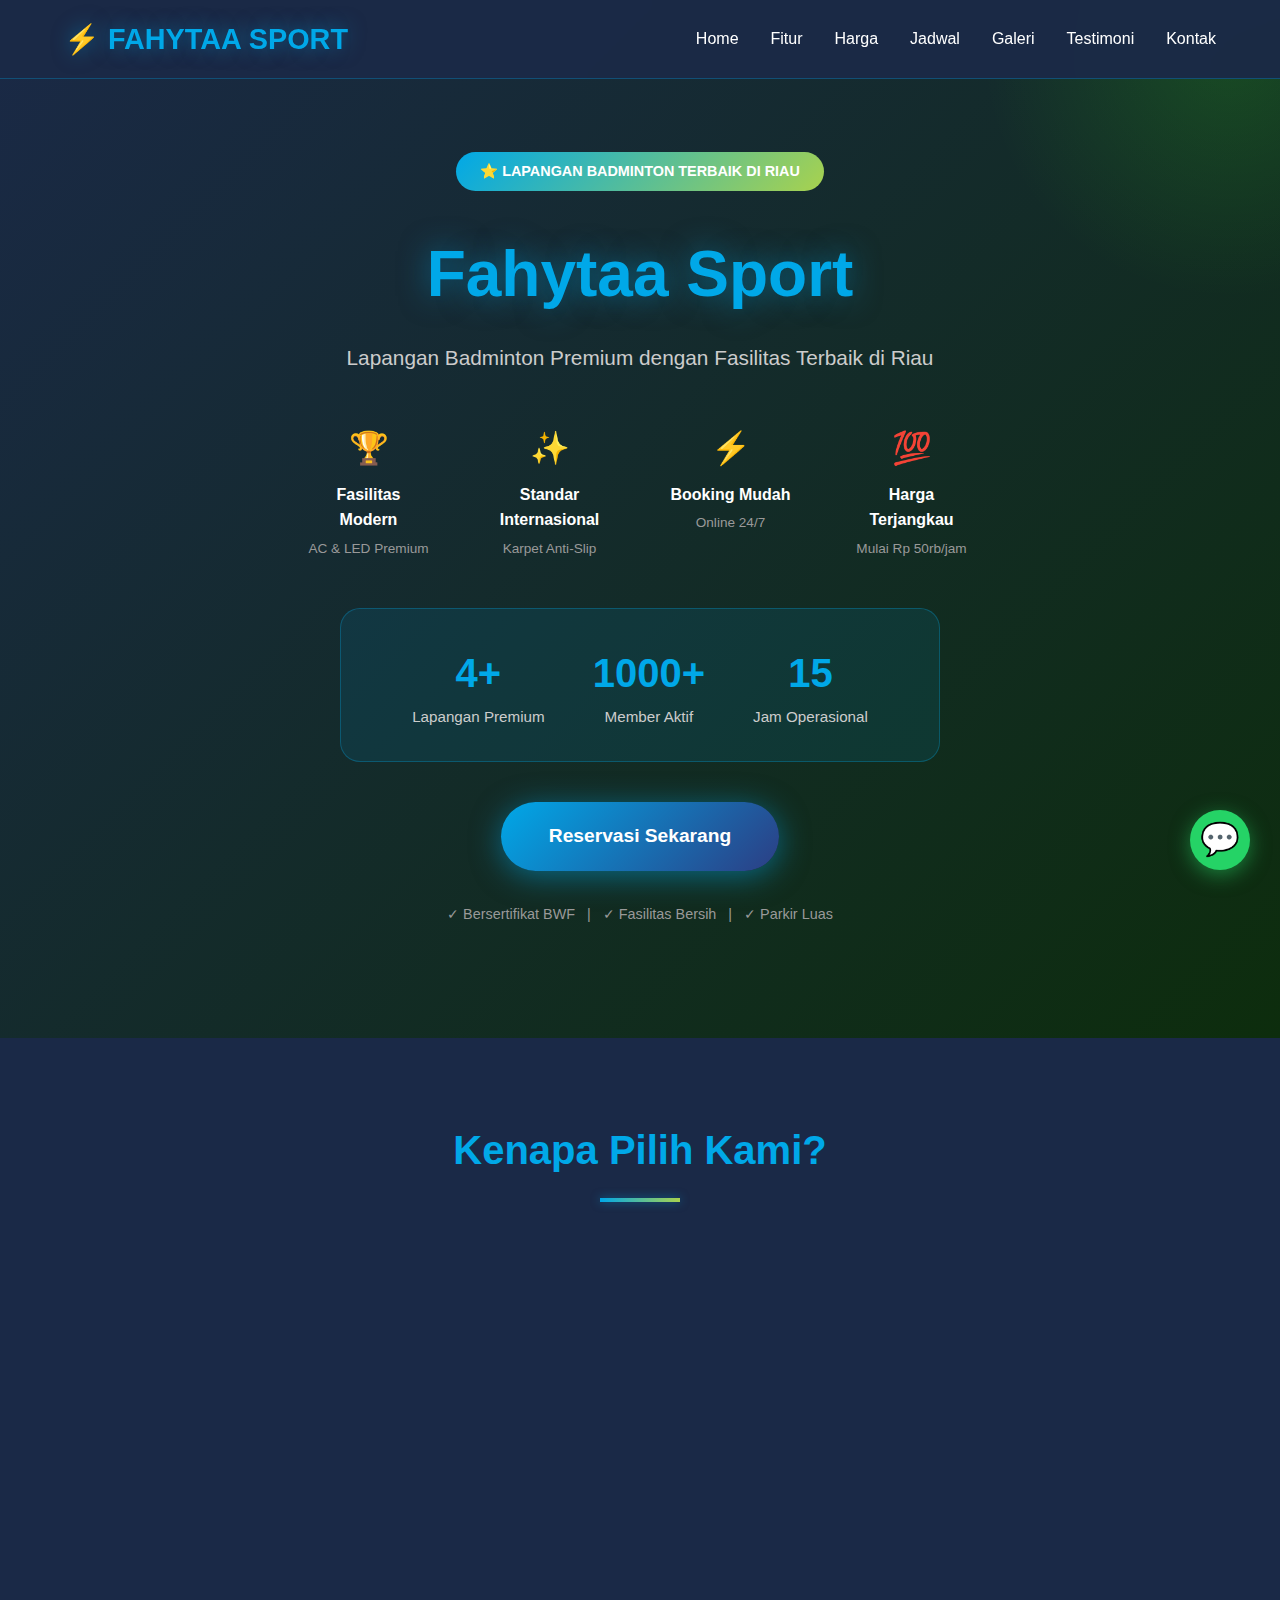
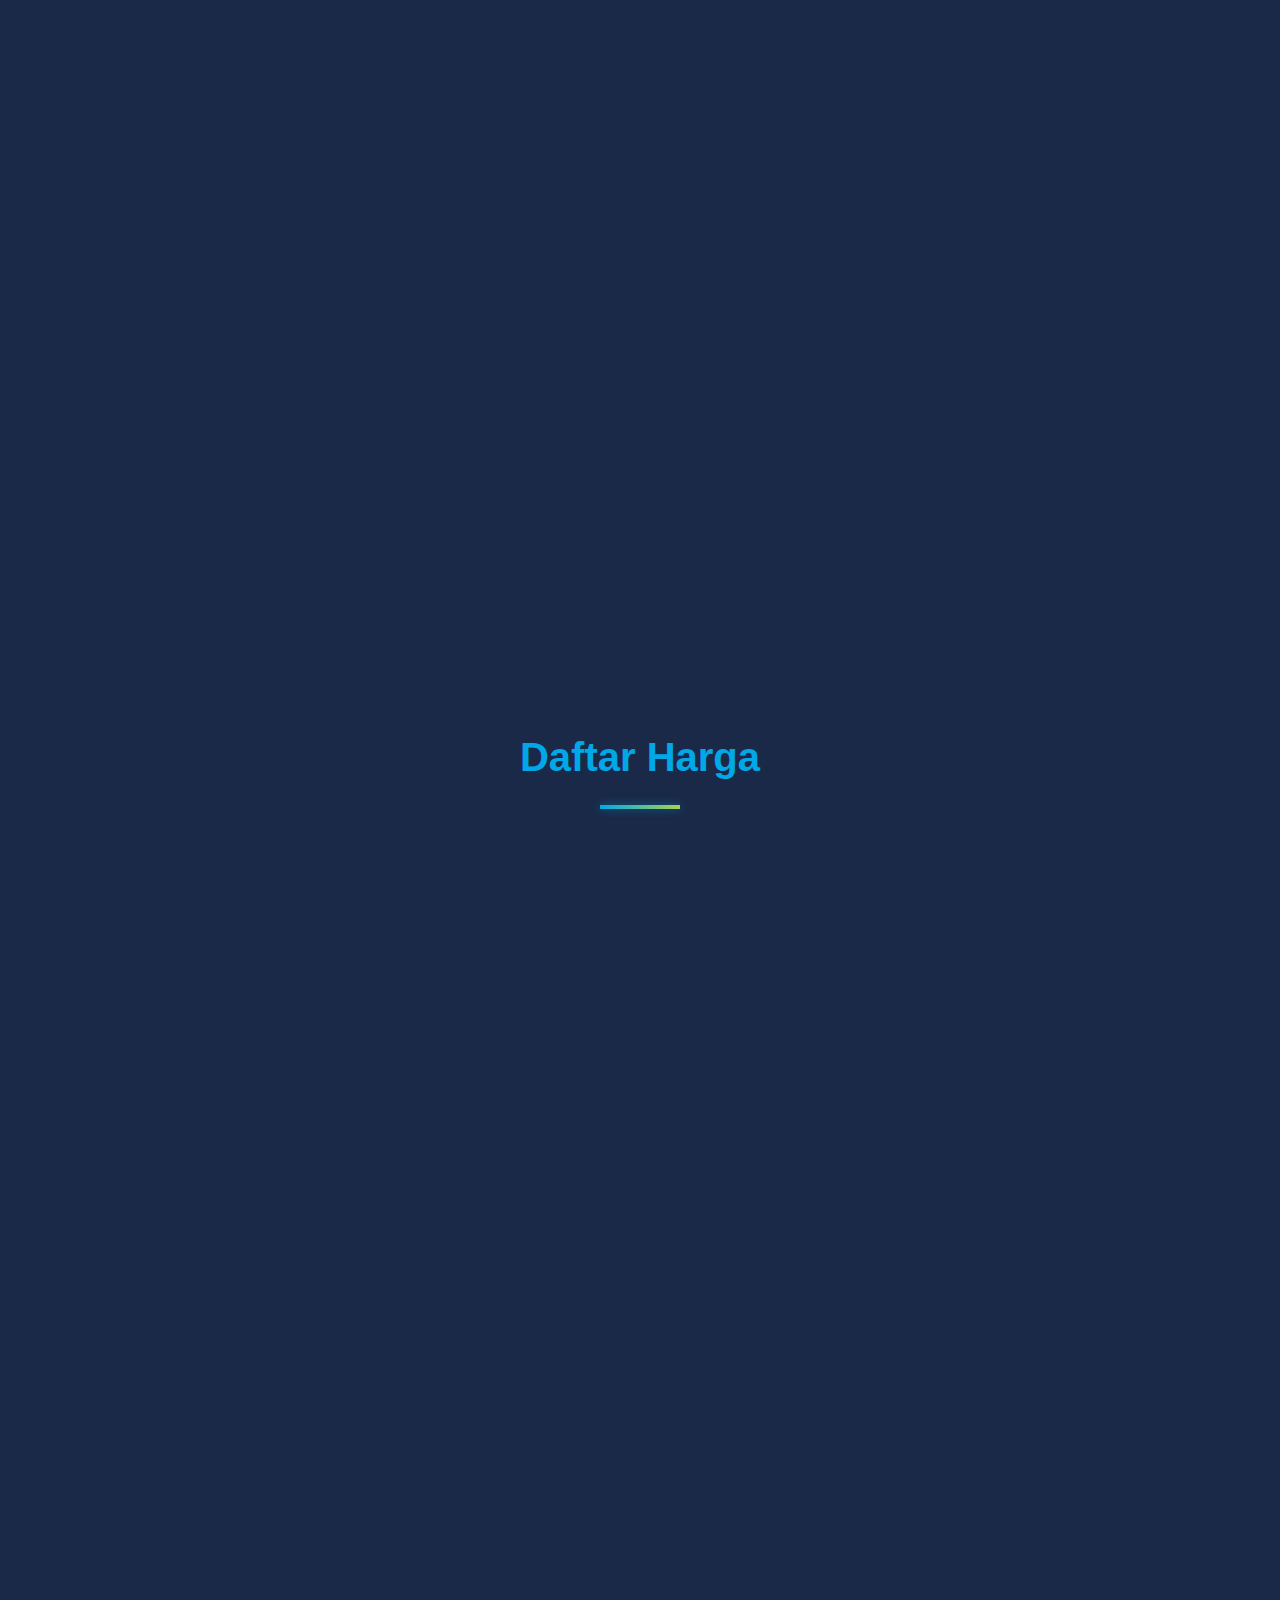
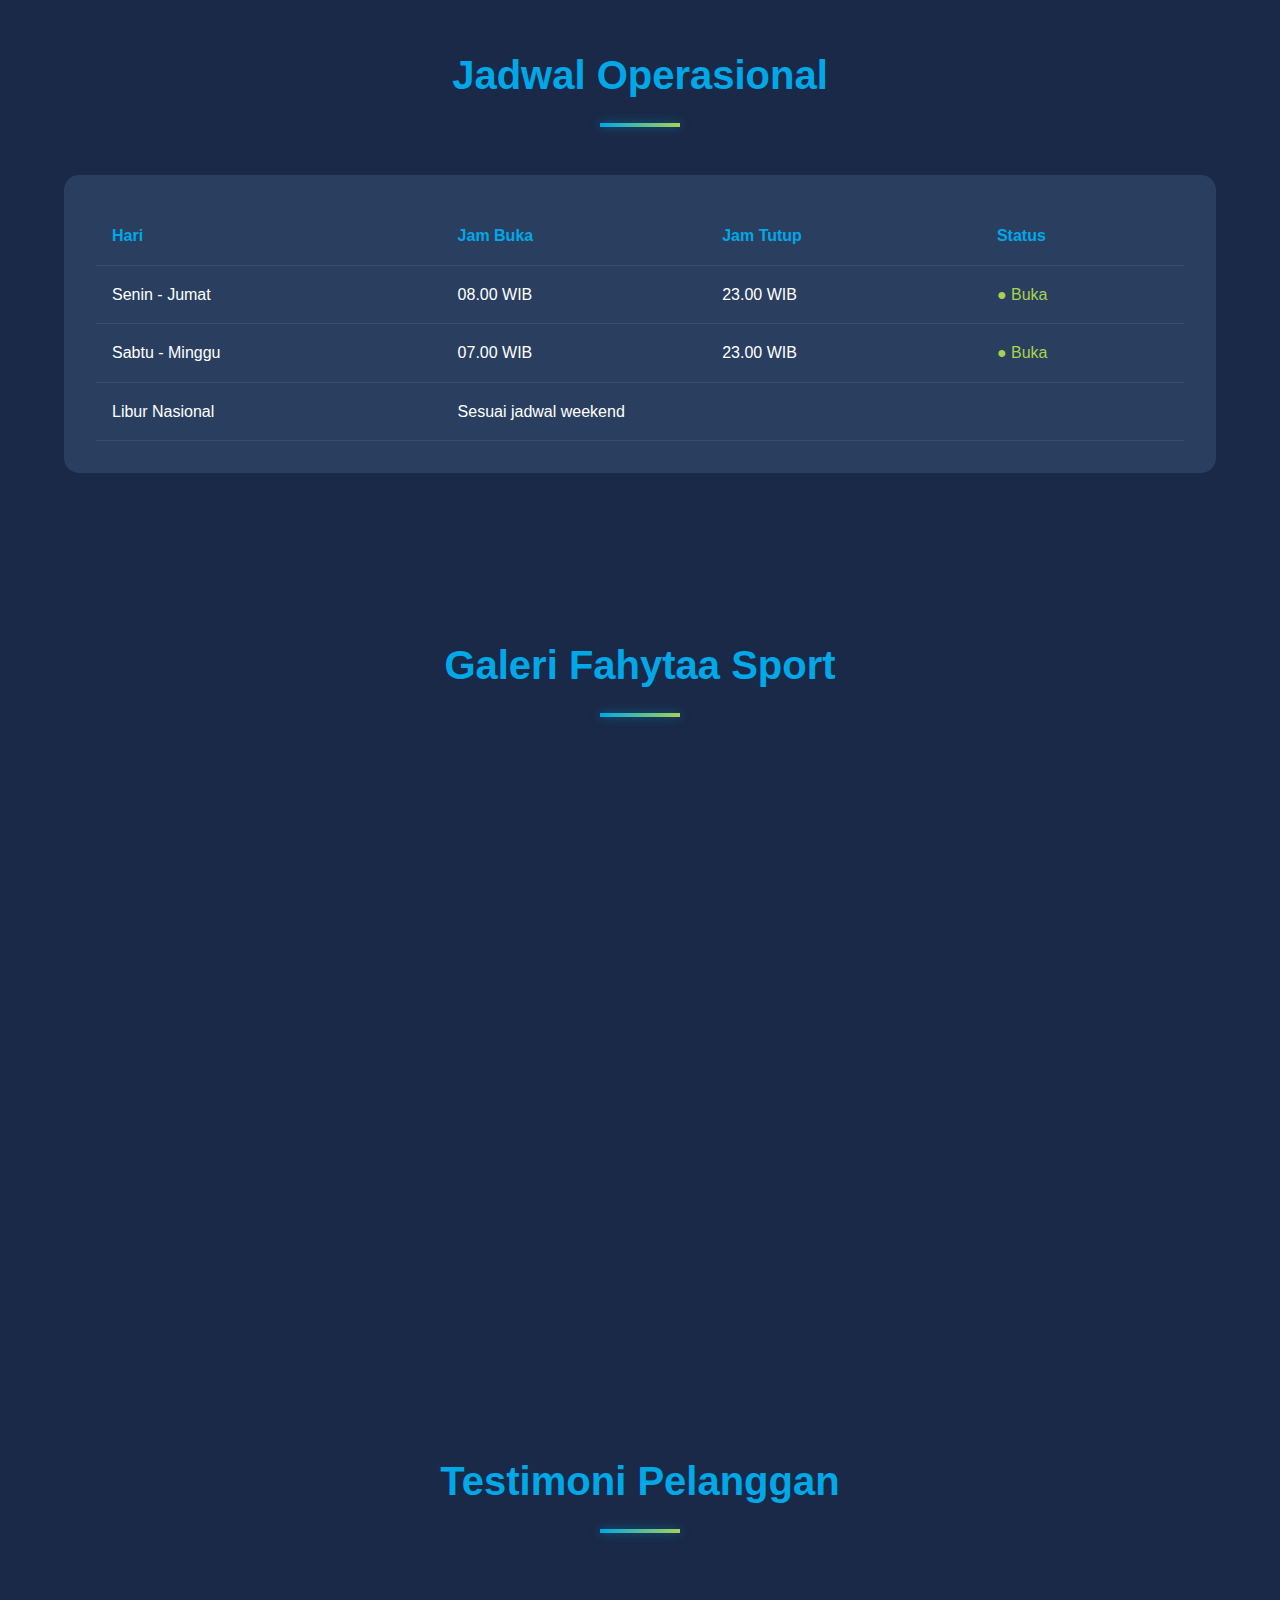
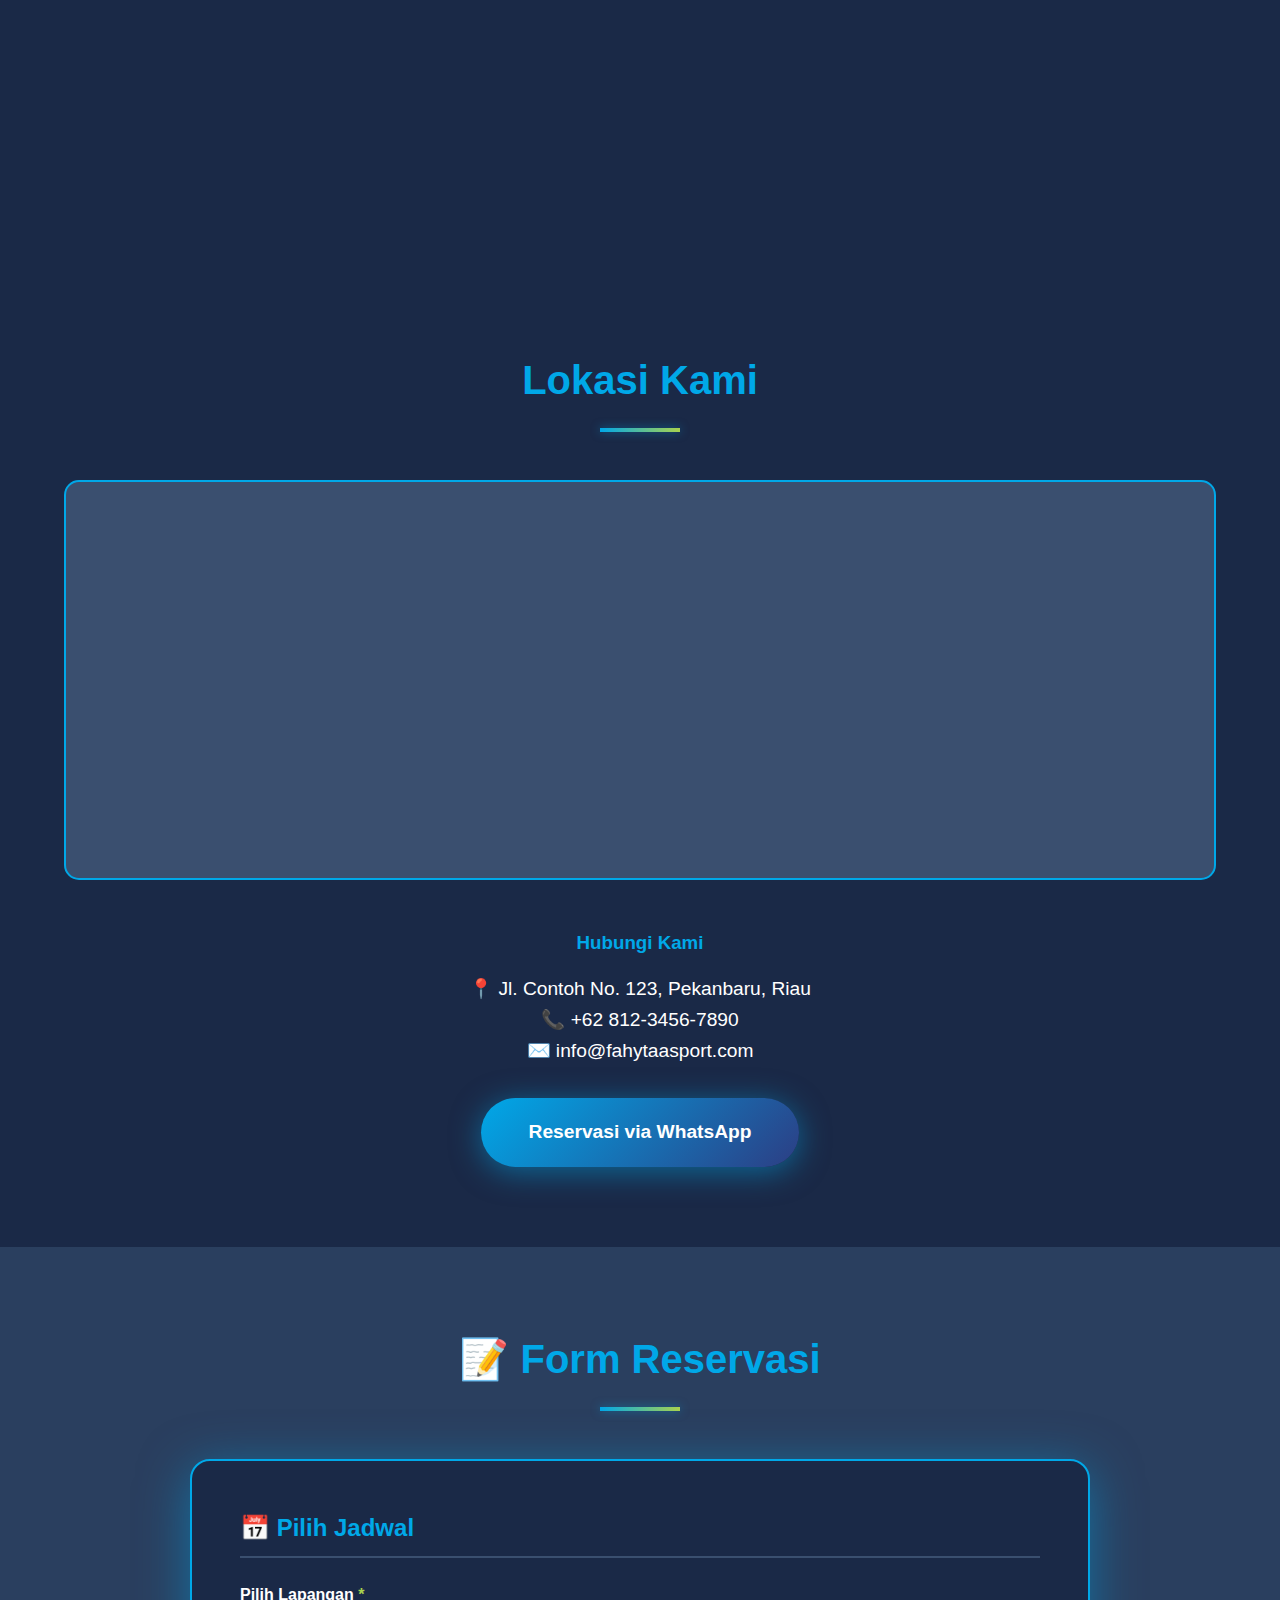
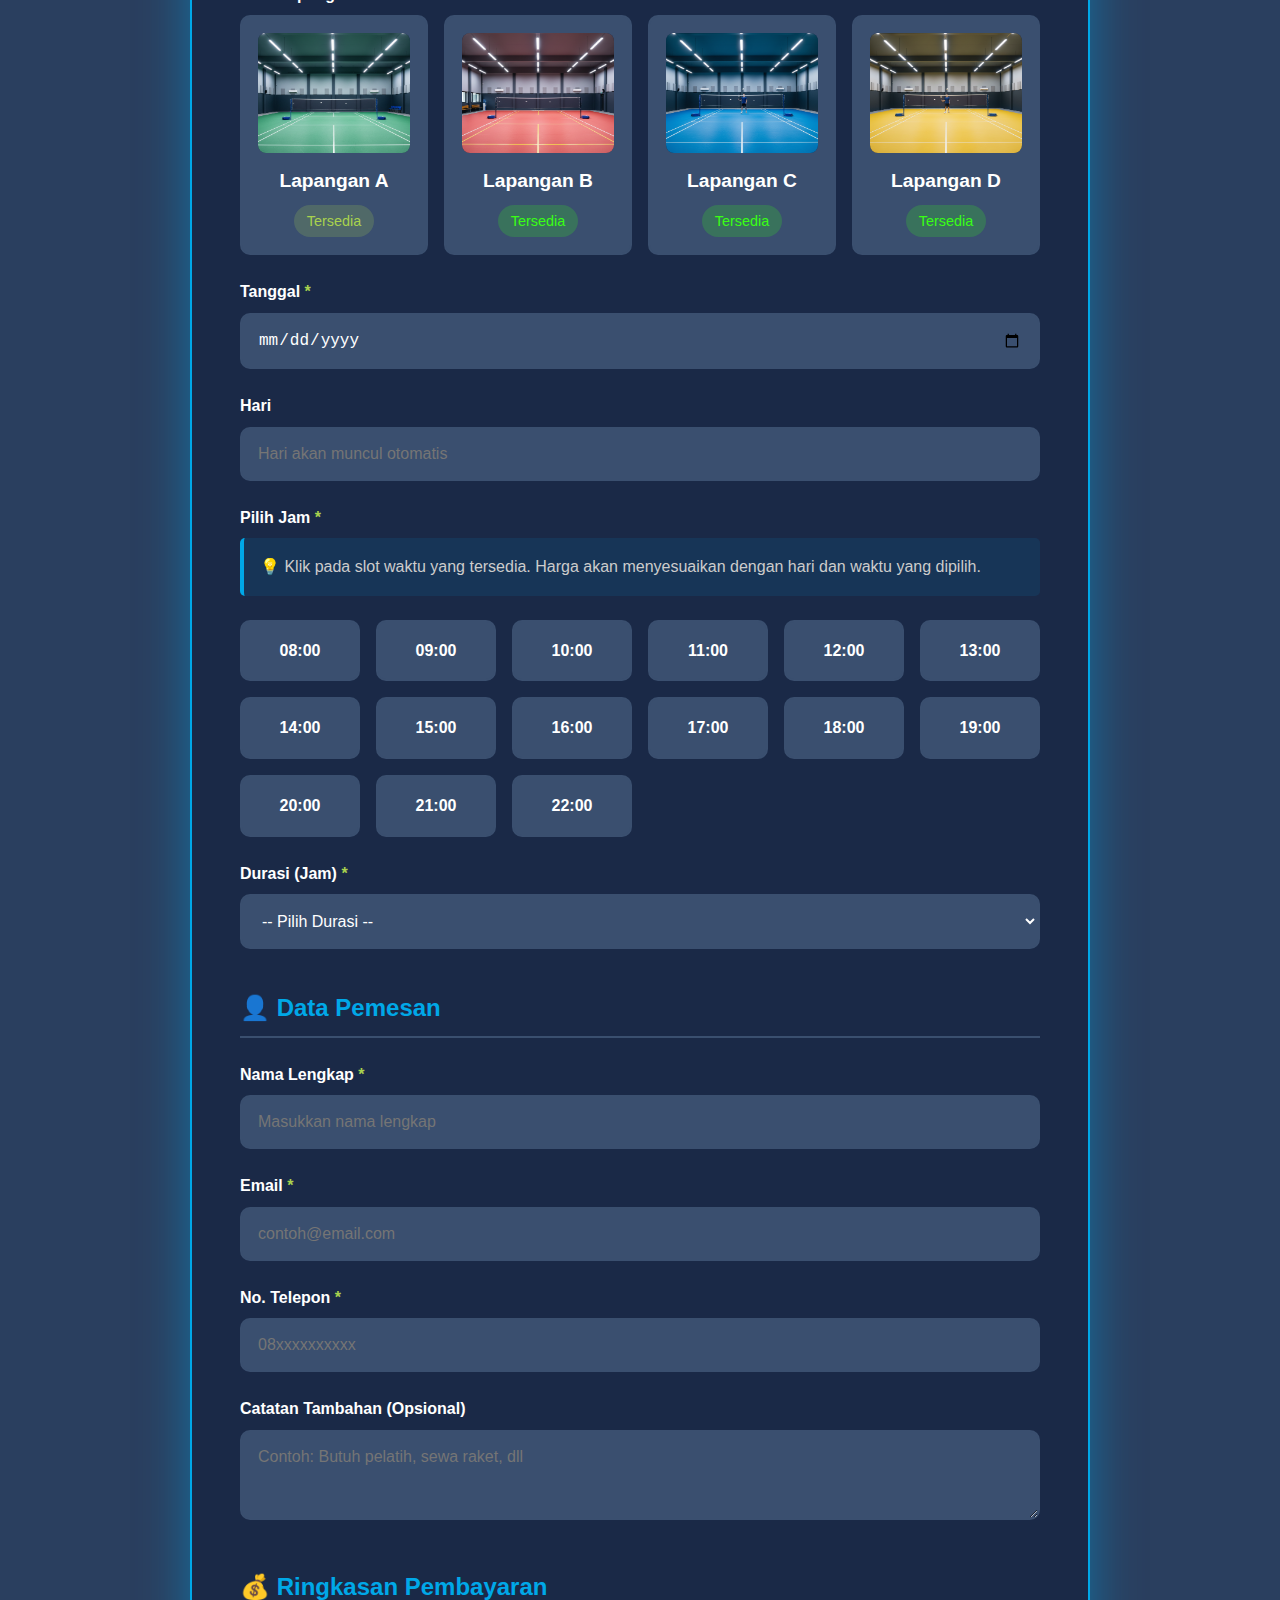
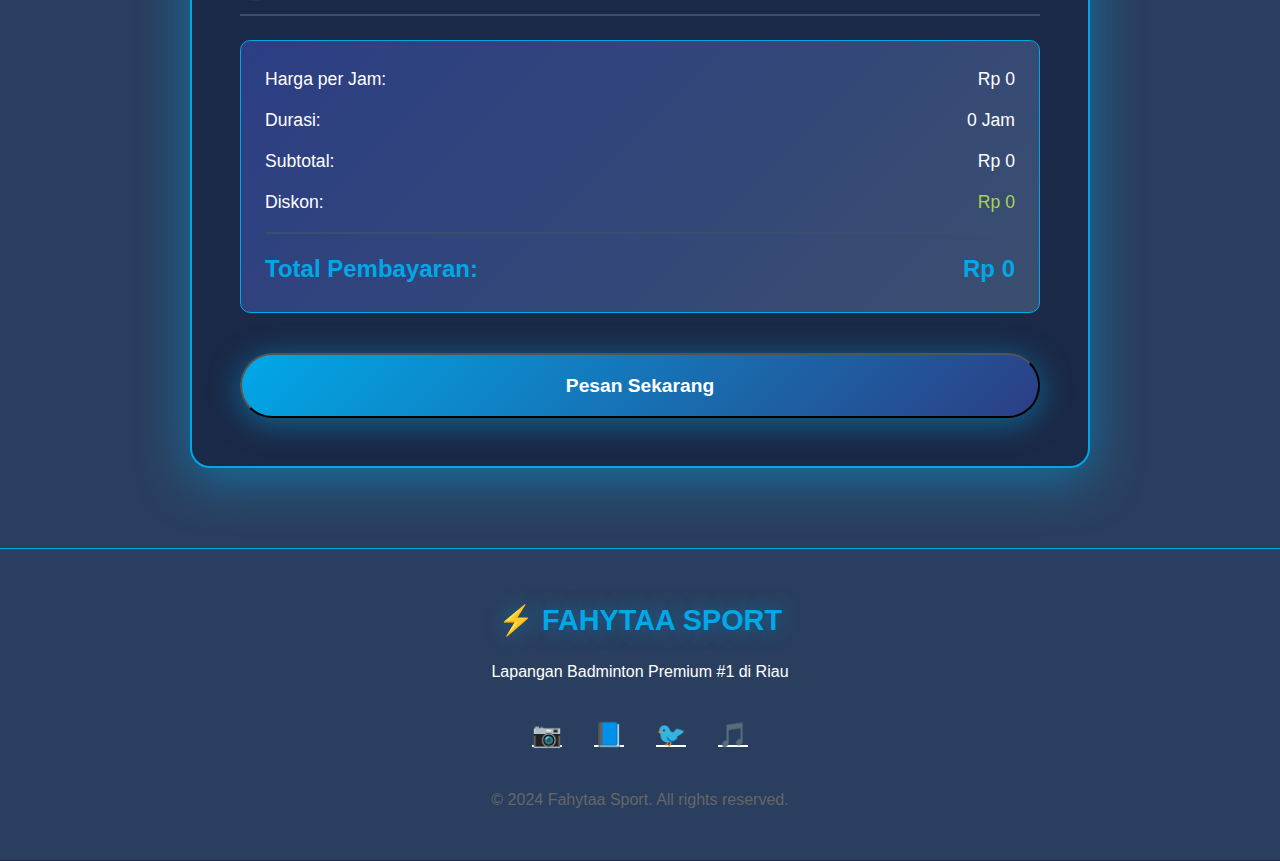
<file: index.html>
<!DOCTYPE html>
<html lang="id">
<head>
    <meta charset="UTF-8">
    <meta name="viewport" content="width=device-width, initial-scale=1.0">
    <title>Fahytaa Sport - Lapangan Badminton Premium</title>
    <link rel="stylesheet" href="style.css">
        </head>
<body>
    <!-- Navbar -->
    <nav class="navbar">
        <div class="nav-container">
            <div class="logo">⚡ FAHYTAA SPORT</div>
            <ul class="nav-links">
                <li><a href="#home">Home</a></li>
                <li><a href="#features">Fitur</a></li>
                <li><a href="#pricing">Harga</a></li>
                <li><a href="#schedule">Jadwal</a></li>
                <li><a href="#gallery">Galeri</a></li>
                <li><a href="#testimonials">Testimoni</a></li>
                <li><a href="#contact">Kontak</a></li>
            </ul>
            <div class="burger">
                <span></span>
                <span></span>
                <span></span>
            </div>
        </div>
    </nav>

  <!-- Hero Section -->
    <section id="home" class="hero">
        <div class="hero-content">
            <!-- Badge Premium -->
            <div class="premium-badge">
                ⭐ LAPANGAN BADMINTON TERBAIK DI RIAU
            </div>
            
            <h1>Fahytaa Sport</h1>
            <p class="hero-sub-title">Lapangan Badminton Premium dengan Fasilitas Terbaik di Riau</p>
            
            <!-- Feature Highlights -->
            <div class="feature-highlights">
                <div class="feature-highlight-item">
                    <div class="icon">🏆</div>
                    <div class="title">Fasilitas Modern</div>
                    <div class="subtitle">AC & LED Premium</div>
                </div>
                <div class="feature-highlight-item">
                    <div class="icon">✨</div>
                    <div class="title">Standar Internasional</div>
                    <div class="subtitle">Karpet Anti-Slip</div>
                </div>
                <div class="feature-highlight-item">
                    <div class="icon">⚡</div>
                    <div class="title">Booking Mudah</div>
                    <div class="subtitle">Online 24/7</div>
                </div>
                <div class="feature-highlight-item">
                    <div class="icon">💯</div>
                    <div class="title">Harga Terjangkau</div>
                    <div class="subtitle">Mulai Rp 50rb/jam</div>
                </div>
            </div>

            <!-- Stats Counter -->
            <div class="stats-counter">
                <div class="stat-item">
                    <div class="number">4+</div>
                    <div class="label">Lapangan Premium</div>
                </div>
                <div class="stat-item">
                    <div class="number">1000+</div>
                    <div class="label">Member Aktif</div>
                </div>
                <div class="stat-item">
                    <div class="number">15</div>
                    <div class="label">Jam Operasional</div>
                </div>
            </div>
            
            <a href="#contact" class="cta-btn">Reservasi Sekarang</a>
            
            <!-- Trust Badge -->
            <div class="trust-badge">
                ✓ Bersertifikat BWF &nbsp;&nbsp;|&nbsp;&nbsp; ✓ Fasilitas Bersih &nbsp;&nbsp;|&nbsp;&nbsp; ✓ Parkir Luas
            </div>
        </div>
    </section>

    <!-- Features Section -->
    <section id="features">
        <h2 class="section-title">Kenapa Pilih Kami?</h2>
        <div class="features-grid">
            <div class="feature-card">
                <div class="feature-icon">🏸</div>
                <h3>Lapangan Berkualitas</h3>
                <p>Lantai karpet premium anti-slip dengan standar internasional BWF untuk kenyamanan maksimal saat bermain</p>
            </div>
            <div class="feature-card">
                <div class="feature-icon">💡</div>
                <h3>Pencahayaan Optimal</h3>
                <p>Sistem lampu LED terang merata tanpa bayangan mengganggu, cocok untuk latihan dan pertandingan</p>
            </div>
            <div class="feature-card">
                <div class="feature-icon">❄️</div>
                <h3>AC & Ventilasi</h3>
                <p>Ruangan ber-AC dengan sirkulasi udara sempurna membuat permainan lebih nyaman dan tidak pengap</p>
            </div>
            <div class="feature-card">
                <div class="feature-icon">🚿</div>
                <h3>Fasilitas Lengkap</h3>
                <p>Ruang ganti bersih, shower air hangat/dingin, loker aman, dan area parkir luas untuk kendaraan Anda</p>
            </div>
            <div class="feature-card">
                <div class="feature-icon">📱</div>
                <h3>Booking Online</h3>
                <p>Reservasi mudah dan cepat via WhatsApp tanpa ribet, bisa booking kapan saja 24/7</p>
            </div>
            <div class="feature-card">
                <div class="feature-icon">🏆</div>
                <h3>Pelatih Profesional</h3>
                <p>Tersedia pelatih bersertifikat berpengalaman untuk meningkatkan skill bermain badminton Anda</p>
            </div>
            <div class="feature-card">
                <div class="feature-icon">🍽️</div>
                <h3>Kantin & Area Istirahat</h3>
                <p>Kantin dengan menu lengkap dan area istirahat nyaman untuk bersantai setelah bermain</p>
            </div>
            <div class="feature-card">
                <div class="feature-icon">🎯</div>
                <h3>Event & Tournament</h3>
                <p>Fasilitas untuk mengadakan turnamen, gathering perusahaan, dan acara badminton lainnya</p>
            </div>
            <div class="feature-card">
                <div class="feature-icon">🛍️</div>
                <h3>Pro Shop</h3>
                <p>Tersedia perlengkapan badminton lengkap mulai dari raket, shuttlecock, sepatu hingga aksesoris</p>
            </div>
        </div>
    </section>

    <!-- Pricing -->
    <section id="pricing">
        <h2 class="section-title">Daftar Harga</h2>
        <div class="pricing-grid">
            <div class="pricing-card">
                <h3>Weekday Siang</h3>
                <p>Senin - Jumat (08.00 - 15.00)</p>
                <div class="price-tag">Rp 50.000</div>
                <p>per jam</p>
                <ul class="price-features">
                    <li>Lapangan premium</li>
                    <li>AC & ventilasi</li>
                    <li>Ruang ganti</li>
                    <li>Parkir gratis</li>
                </ul>
                <a href="#contact" class="cta-btn">Booking</a>
            </div>
            <div class="pricing-card featured">
                <h3>Weekday Sore</h3>
                <p>Senin - Jumat (15.00 - 23.00)</p>
                <div class="price-tag">Rp 70.000</div>
                <p>per jam</p>
                <ul class="price-features">
                    <li>Lapangan premium</li>
                    <li>AC & ventilasi</li>
                    <li>Ruang ganti</li>
                    <li>Parkir gratis</li>
                    <li>Promo Happy Hour 20%</li>
                </ul>
                <a href="#contact" class="cta-btn">Booking</a>
            </div>
            <div class="pricing-card">
                <h3>Weekend</h3>
                <p>Sabtu - Minggu (All Day)</p>
                <div class="price-tag">Rp 80.000</div>
                <p>per jam</p>
                <ul class="price-features">
                    <li>Lapangan premium</li>
                    <li>AC & ventilasi</li>
                    <li>Ruang ganti</li>
                    <li>Parkir gratis</li>
                    <li>Free air mineral</li>
                </ul>
                <a href="#contact" class="cta-btn">Booking</a>
            </div>
        </div>
    </section>

    <!-- Schedule -->
    <section id="schedule">
        <h2 class="section-title">Jadwal Operasional</h2>
        <div class="schedule-table">
            <table>
                <thead>
                    <tr>
                        <th>Hari</th>
                        <th>Jam Buka</th>
                        <th>Jam Tutup</th>
                        <th>Status</th>
                    </tr>
                </thead>
                <tbody>
                    <tr>
                        <td>Senin - Jumat</td>
                        <td>08.00 WIB</td>
                        <td>23.00 WIB</td>
                        <td><span class="status-open">● Buka</span></td>
                    </tr>
                    <tr>
                        <td>Sabtu - Minggu</td>
                        <td>07.00 WIB</td>
                        <td>23.00 WIB</td>
                        <td><span class="status-open">● Buka</span></td>
                    </tr>
                    <tr>
                        <td>Libur Nasional</td>
                        <td colspan="3">Sesuai jadwal weekend</td>
                    </tr>
                </tbody>
            </table>
        </div>
    </section>

    <!-- Gallery -->
    <section id="gallery">
        <h2 class="section-title">Galeri Fahytaa Sport</h2>
        <div class="gallery-grid">
            <div class="gallery-item">
                <img src="gambar/Lapangan 1.png" alt="Lapangan Badminton 1">
            </div>
            <div class="gallery-item">
                <img src="gambar/Lapangan 2.png" alt="Lapangan Badminton 2">
            </div>
            <div class="gallery-item">
                <img src="gambar/Ruang Ganti.png" alt="Fasilitas Ruang Ganti">
            </div>
            <div class="gallery-item">
                <img src="gambar/Area parkir.png" alt="Area Parkir">
            </div>
            <div class="gallery-item">
                <img src="gambar/Area Kantin.png" alt="Area Kantin">
            </div>
            <div class="gallery-item">
                <img src="gambar/Area Istirahat.png" alt="Area Istirahat">
            </div>
        </div>
    </section>

    <!-- Testimonials -->
    <section id="testimonials">
        <h2 class="section-title">Testimoni Pelanggan</h2>
        <div class="testimonial-grid">
            <div class="testimonial-card">
                <p class="testimonial-text">"Lapangan terbaik di kota ini! Lantainya empuk, AC-nya dingin, dan adminnya ramah. Pokoknya mantap!"</p>
                <div class="testimonial-author">
                    <div class="author-avatar">A</div>
                    <div>
                        <strong>Ahmad Rizki</strong>
                        <p class="author-title">Member Reguler</p>
                    </div>
                </div>
            </div>
            <div class="testimonial-card">
                <p class="testimonial-text">"Fasilitasnya lengkap banget, dari ruang ganti sampai parkir luas. Cocok untuk latihan tim!"</p>
                <div class="testimonial-author">
                    <div class="author-avatar">S</div>
                    <div>
                        <strong>Siti Nurhaliza</strong>
                        <p class="author-title">Pelatih Badminton</p>
                    </div>
                </div>
            </div>
            <div class="testimonial-card">
                <p class="testimonial-text">"Booking-nya gampang, harganya terjangkau, tempatnya bersih. Recommended banget!"</p>
                <div class="testimonial-author">
                    <div class="author-avatar">B</div>
                    <div>
                        <strong>Budi Santoso</strong>
                        <p class="author-title">Atlet Amatir</p>
                    </div>
                </div>
            </div>
        </div>
    </section>

    <!-- Contact & Map -->
    <section id="contact">
        <h2 class="section-title">Lokasi Kami</h2>
        <div class="map-container">
            <iframe 
                src="https://www.google.com/maps/embed?pb=!1m18!1m12!1m3!1d127641.7834443!2d101.35!3d0.53!2m3!1f0!2f0!3f0!3m2!1i1024!2i768!4f13.1!3m3!1m2!1s0x31d5ab80690ee7b9%3A0x94584a38d4a7510!2sPekanbaru%2C%20Riau!5e0!3m2!1sid!2sid!4v1234567890" 
                width="100%" 
                height="100%" 
                class="map-iframe"
                allowfullscreen="" 
                loading="lazy">
            </iframe>
        </div>
        <div class="contact-info">
            <h3 class="contact-title">Hubungi Kami</h3>
            <p class="contact-details">📍 Jl. Contoh No. 123, Pekanbaru, Riau<br>
            📞 +62 812-3456-7890<br>
            ✉️ info@fahytaasport.com</p>
            <a href="#reservation" class="cta-btn">
                Reservasi via WhatsApp
            </a>
        </div>
    </section>

    <!-- Reservation Form Section -->
    <section id="reservation" class="reservation-section">
        <div class="reservation-container">
            <h2 class="section-title">📝 Form Reservasi</h2>
            <div class="form-wrapper">
                
                <form id="reservationForm">
                    <!-- Jadwal Section -->
                    <div class="form-section">
                        <h3 class="form-sub-title">📅 Pilih Jadwal</h3>
                        
                        <div class="form-group">
                            <label class="form-label">Pilih Lapangan <span class="required">*</span></label>
                            <div class="court-selection">
                                <div class="court-card" data-court="A" onclick="selectCourt(this)">
                                    <div class="court-card-img">
                                        <img src="gambar/Lapangan 1.png" alt="Lapangan A">
                                    </div>
                                    <div class="court-card-name">Lapangan A</div>
                                    <div class="court-card-status available">Tersedia</div>
                                </div>
                                <div class="court-card" data-court="B" onclick="selectCourt(this)">
                                    <div class="court-card-img">
                                        <img src="gambar/Lapangan 2.png" alt="Lapangan B">
                                    </div>
                                    <div class="court-card-name">Lapangan B</div>
                                    <div class="court-card-status available-neon">Tersedia</div>
                                </div>
                                <div class="court-card" data-court="C" onclick="selectCourt(this)">
                                    <div class="court-card-img">
                                        <img src="gambar/Lapangan 3.png" alt="Lapangan C">
                                    </div>
                                    <div class="court-card-name">Lapangan C</div>
                                    <div class="court-card-status available-neon">Tersedia</div>
                                </div>
                                <div class="court-card" data-court="D" onclick="selectCourt(this)">
                                    <div class="court-card-img">
                                        <img src="gambar/Lapangan 4.png" alt="Lapangan D">
                                    </div>
                                    <div class="court-card-name">Lapangan D</div>
                                    <div class="court-card-status available-neon">Tersedia</div>
                                </div>
                            </div>
                            <input type="hidden" id="selectedCourt" name="selectedCourt" required>
                        </div>

                        <div class="form-group">
                            <label class="form-label">Tanggal <span class="required">*</span></label>
                            <input type="date" id="date" name="date" required class="form-input">
                        </div>

                        <div class="form-group">
                            <label class="form-label">Hari</label>
                            <input type="text" id="day" name="day" readonly placeholder="Hari akan muncul otomatis" class="form-input">
                        </div>

                        <div class="form-group">
                            <label class="form-label">Pilih Jam <span class="required">*</span></label>
                            <div class="info-box">
                                💡 Klik pada slot waktu yang tersedia. Harga akan menyesuaikan dengan hari dan waktu yang dipilih.
                            </div>
                            <div id="timeSlots" class="time-slots-grid"></div>
                            <input type="hidden" id="selectedTime" name="selectedTime" required>
                        </div>

                        <div class="form-group">
                            <label class="form-label">Durasi (Jam) <span class="required">*</span></label>
                            <select id="duration" name="duration" required class="form-select">
                                <option value="">-- Pilih Durasi --</option>
                                <option value="1">1 Jam</option>
                                <option value="2">2 Jam</option>
                                <option value="3">3 Jam</option>
                                <option value="4">4 Jam</option>
                                <option value="5">5 Jam</option>
                            </select>
                        </div>
                    </div>

                    <!-- Data Pemesan Section -->
                    <div class="form-section">
                        <h3 class="form-sub-title">👤 Data Pemesan</h3>
                        
                        <div class="form-group">
                            <label class="form-label">Nama Lengkap <span class="required">*</span></label>
                            <input type="text" id="name" name="name" placeholder="Masukkan nama lengkap" required class="form-input">
                        </div>

                        <div class="form-group">
                            <label class="form-label">Email <span class="required">*</span></label>
                            <input type="email" id="email" name="email" placeholder="contoh@email.com" required class="form-input">
                        </div>

                        <div class="form-group">
                            <label class="form-label">No. Telepon <span class="required">*</span></label>
                            <input type="tel" id="phone" name="phone" placeholder="08xxxxxxxxxx" required class="form-input">
                        </div>

                        <div class="form-group">
                            <label class="form-label">Catatan Tambahan (Opsional)</label>
                            <textarea id="notes" name="notes" rows="3" placeholder="Contoh: Butuh pelatih, sewa raket, dll" class="form-textarea"></textarea>
                        </div>
                    </div>

                    <!-- Ringkasan & Harga -->
                    <div class="form-section">
                        <h3 class="form-sub-title">💰 Ringkasan Pembayaran</h3>
                        <div class="summary-box">
                            <div class="summary-item">
                                <span>Harga per Jam:</span>
                                <span id="pricePerHour">Rp 0</span>
                            </div>
                            <div class="summary-item">
                                <span>Durasi:</span>
                                <span id="durationDisplay">0 Jam</span>
                            </div>
                            <div class="summary-item">
                                <span>Subtotal:</span>
                                <span id="subtotal">Rp 0</span>
                            </div>
                            <div class="summary-item">
                                <span>Diskon:</span>
                                <span id="discount" class="discount-amount">Rp 0</span>
                            </div>
                            <div class="summary-total">
                                <span>Total Pembayaran:</span>
                                <span id="totalPrice">Rp 0</span>
                            </div>
                        </div>
                    </div>

                    <button type="submit" class="cta-btn form-submit-btn">
                        Pesan Sekarang
                    </button>
                </form>

            </div>
        </div>
    </section>

    <!-- Footer -->
    <footer>
        <div class="footer-content">
            <div class="logo footer-logo">⚡ FAHYTAA SPORT</div>
            <p>Lapangan Badminton Premium #1 di Riau</p>
            <div class="social-links">
                <a href="#" title="Instagram">📷</a>
                <a href="#" title="Facebook">📘</a>
                <a href="#" title="Twitter">🐦</a>
                <a href="#" title="TikTok">🎵</a>
            </div>
            <p class="copyright">&copy; 2024 Fahytaa Sport. All rights reserved.</p>
        </div>
    </footer>

    <!-- WhatsApp Float Button -->
    <a href="https://wa.me/6285119008900?text=Halo,%20saya%20ingin%20reservasi%20lapangan" class="whatsapp-btn" target="_blank">
        💬
    </a>

    <script src="script.js"> 
    </script>
</body>
</html>
</file>
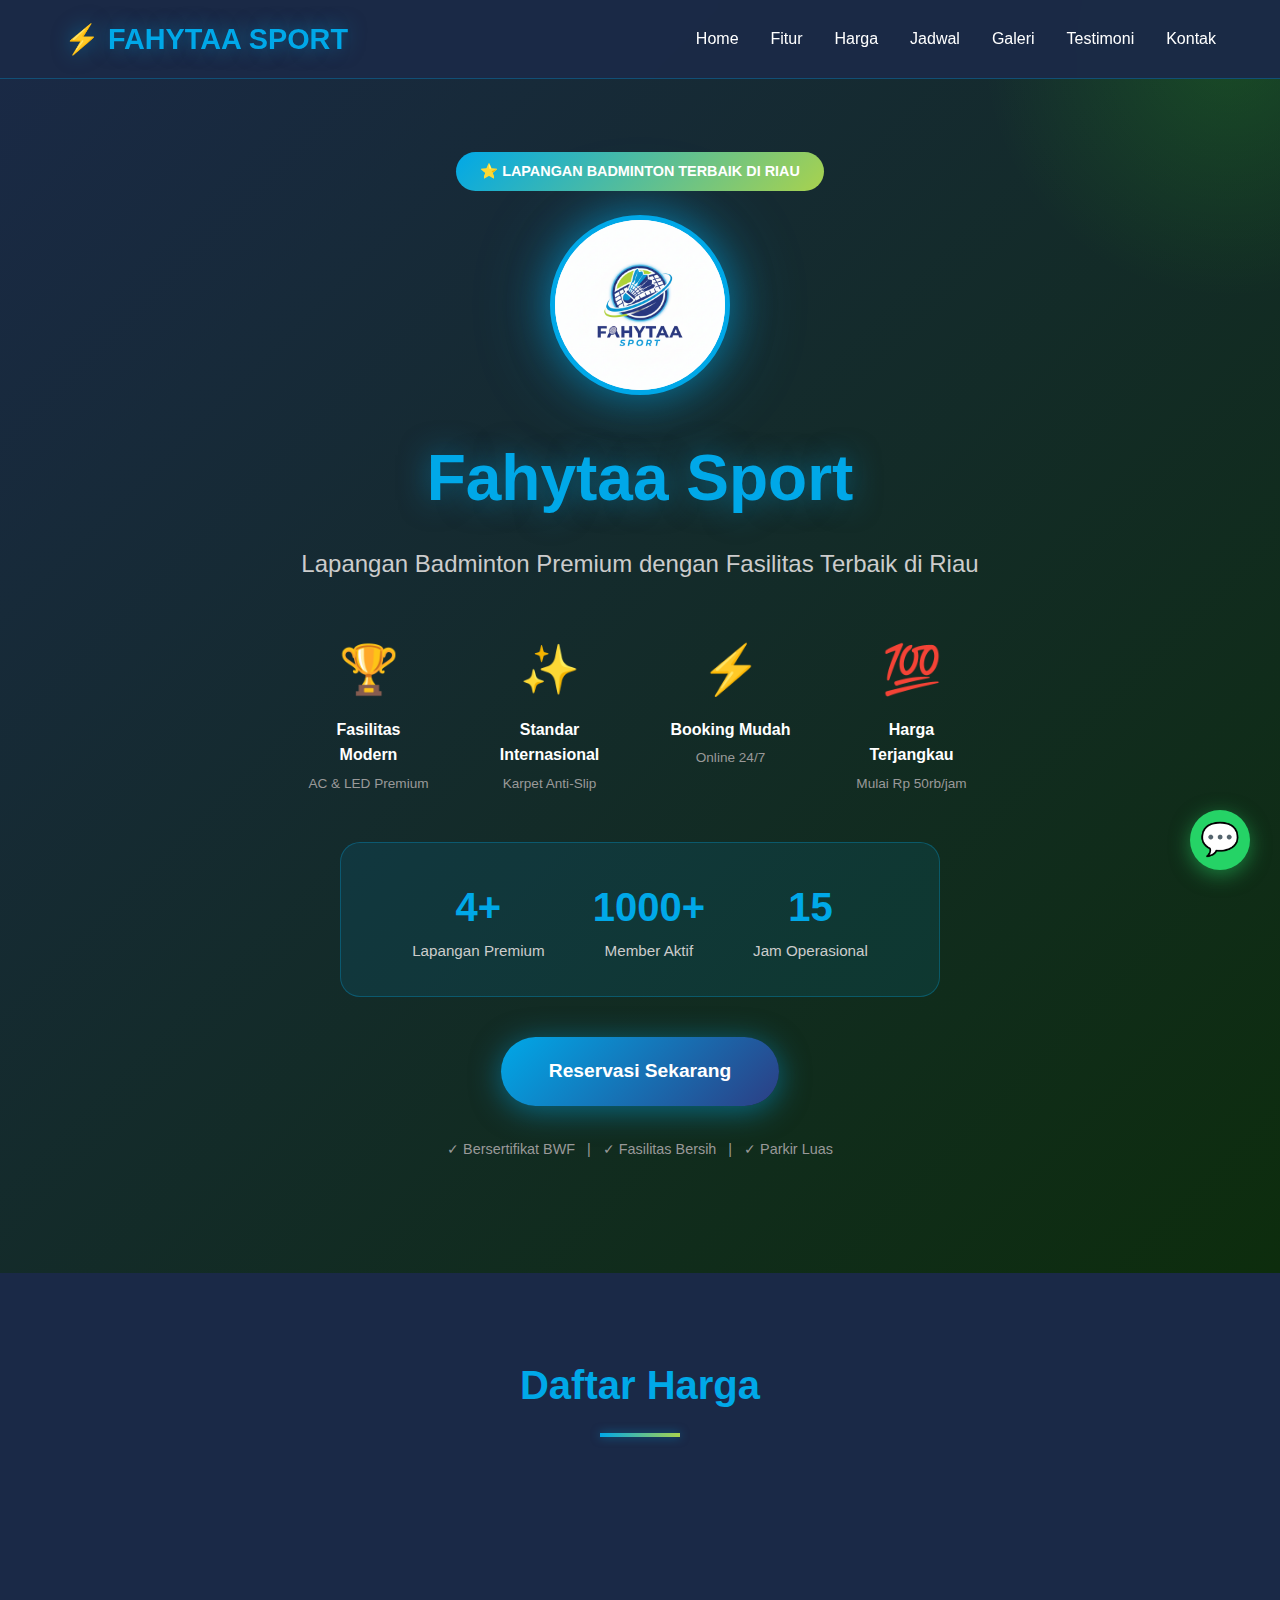
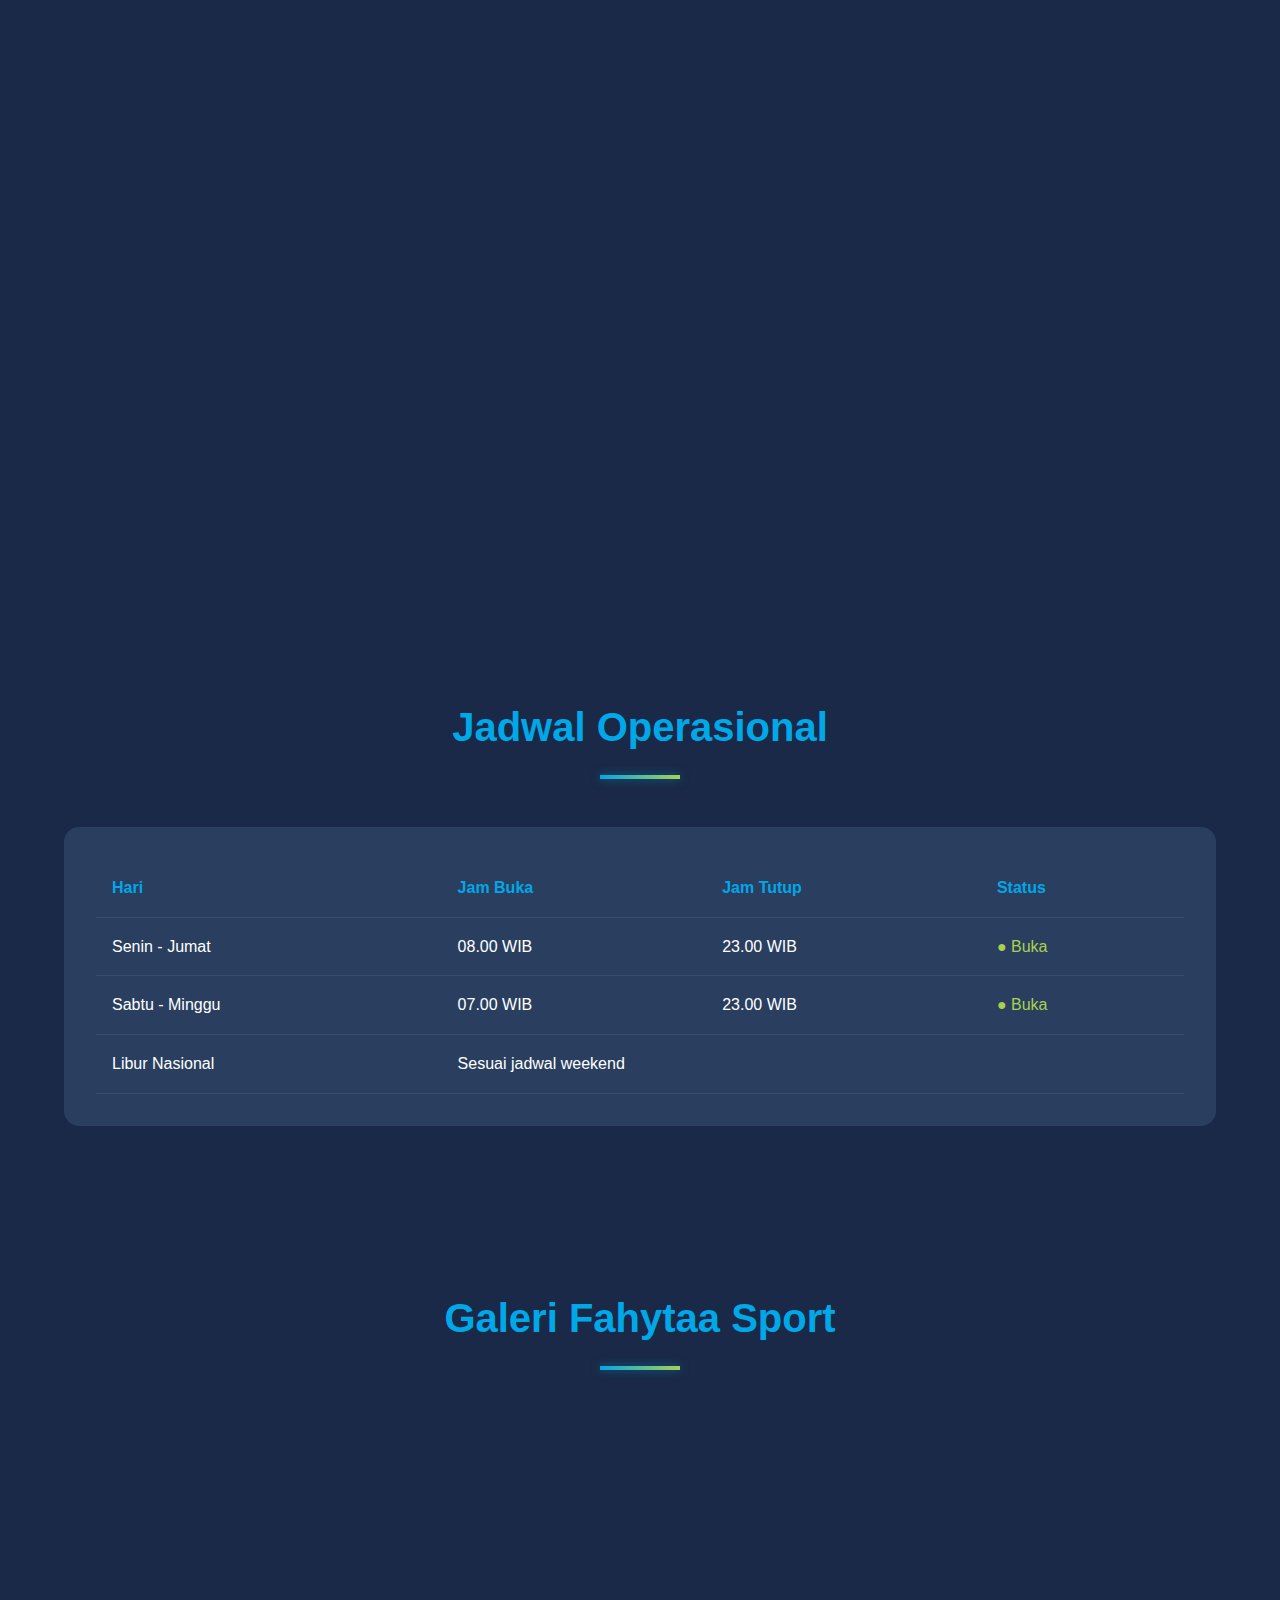
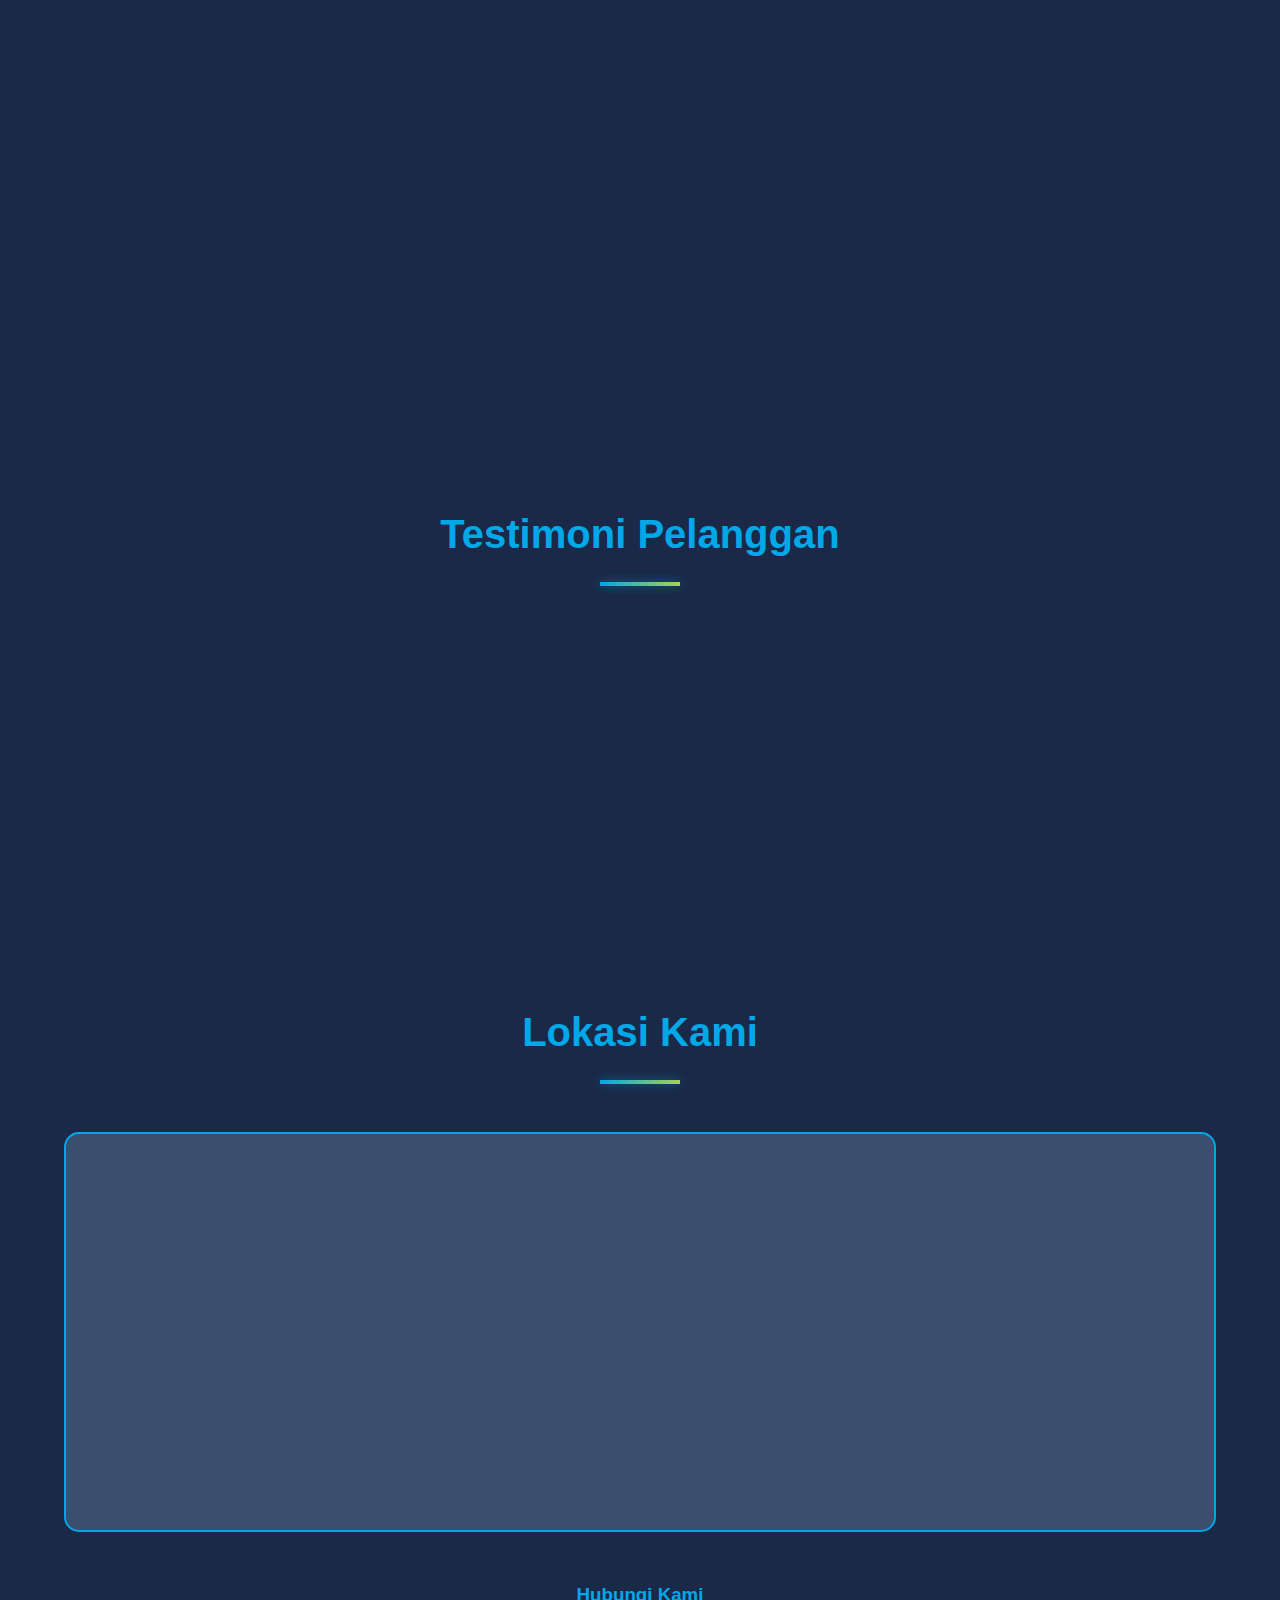
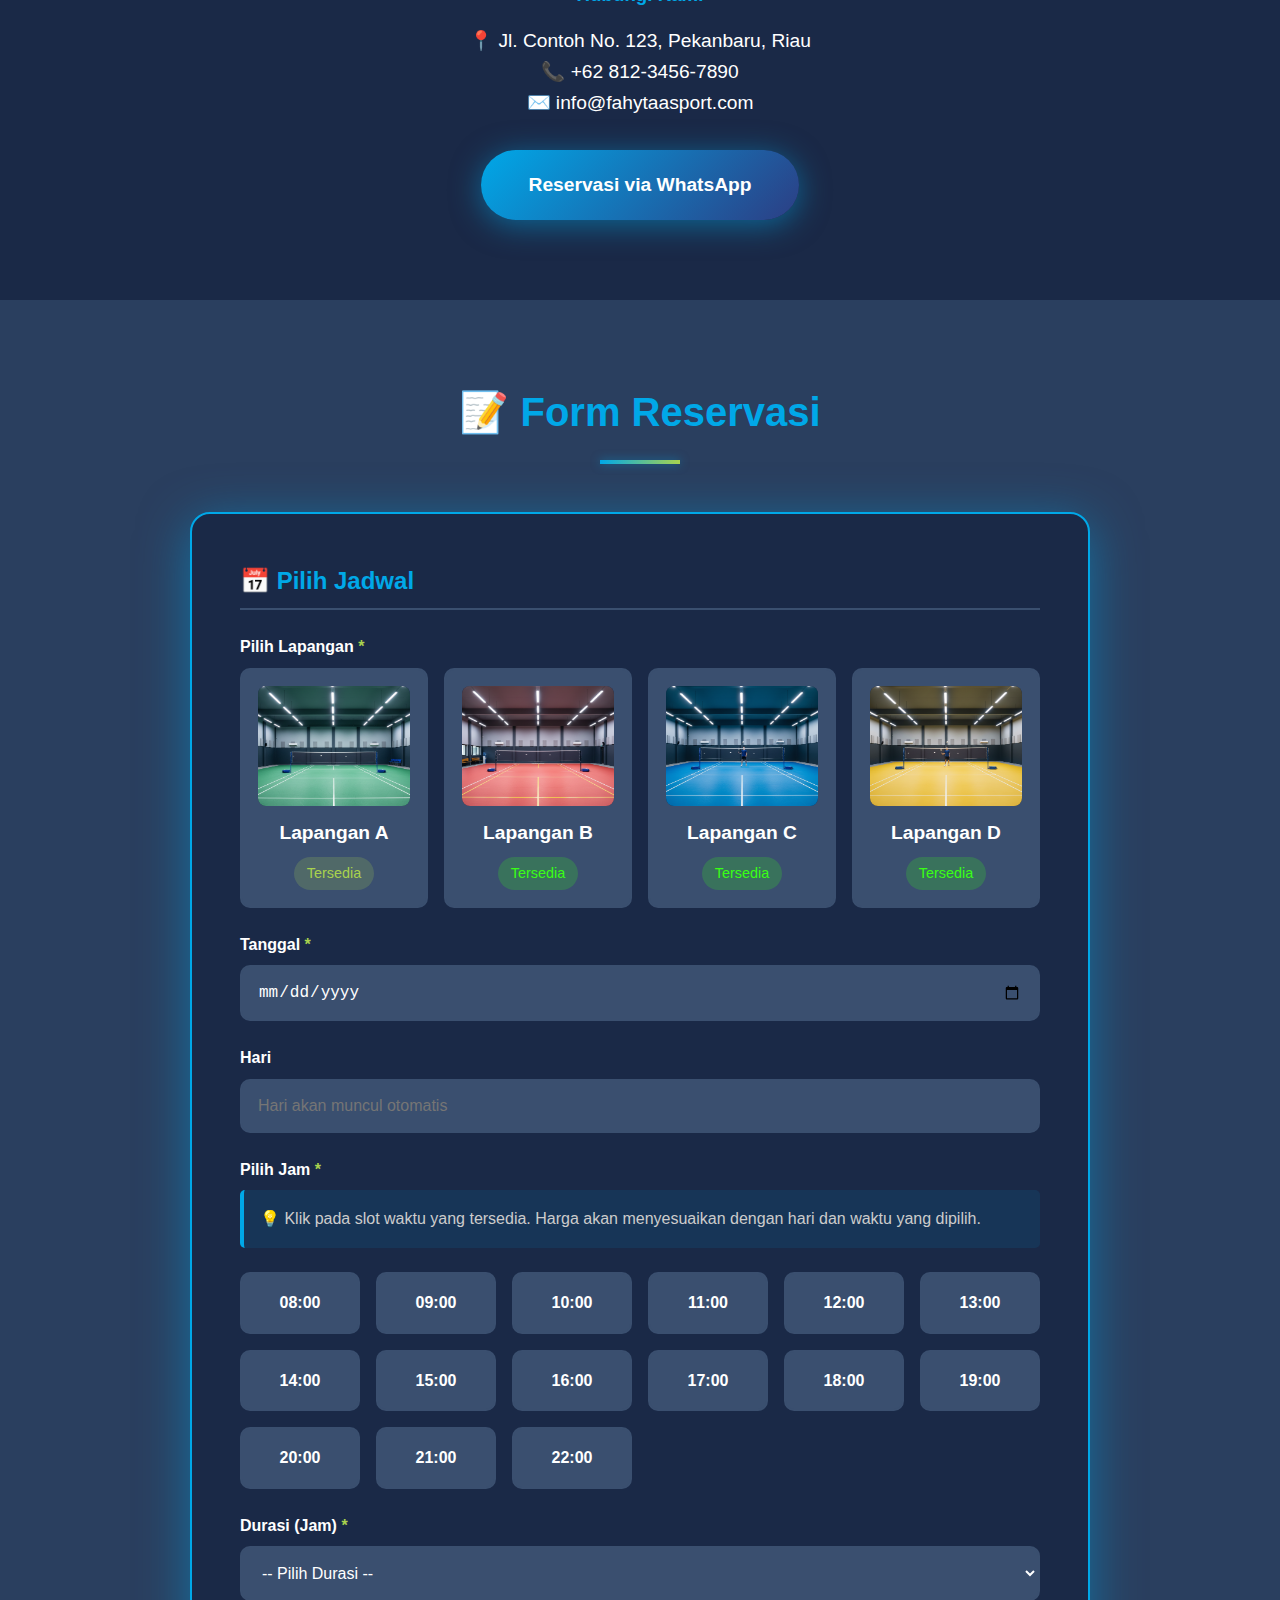
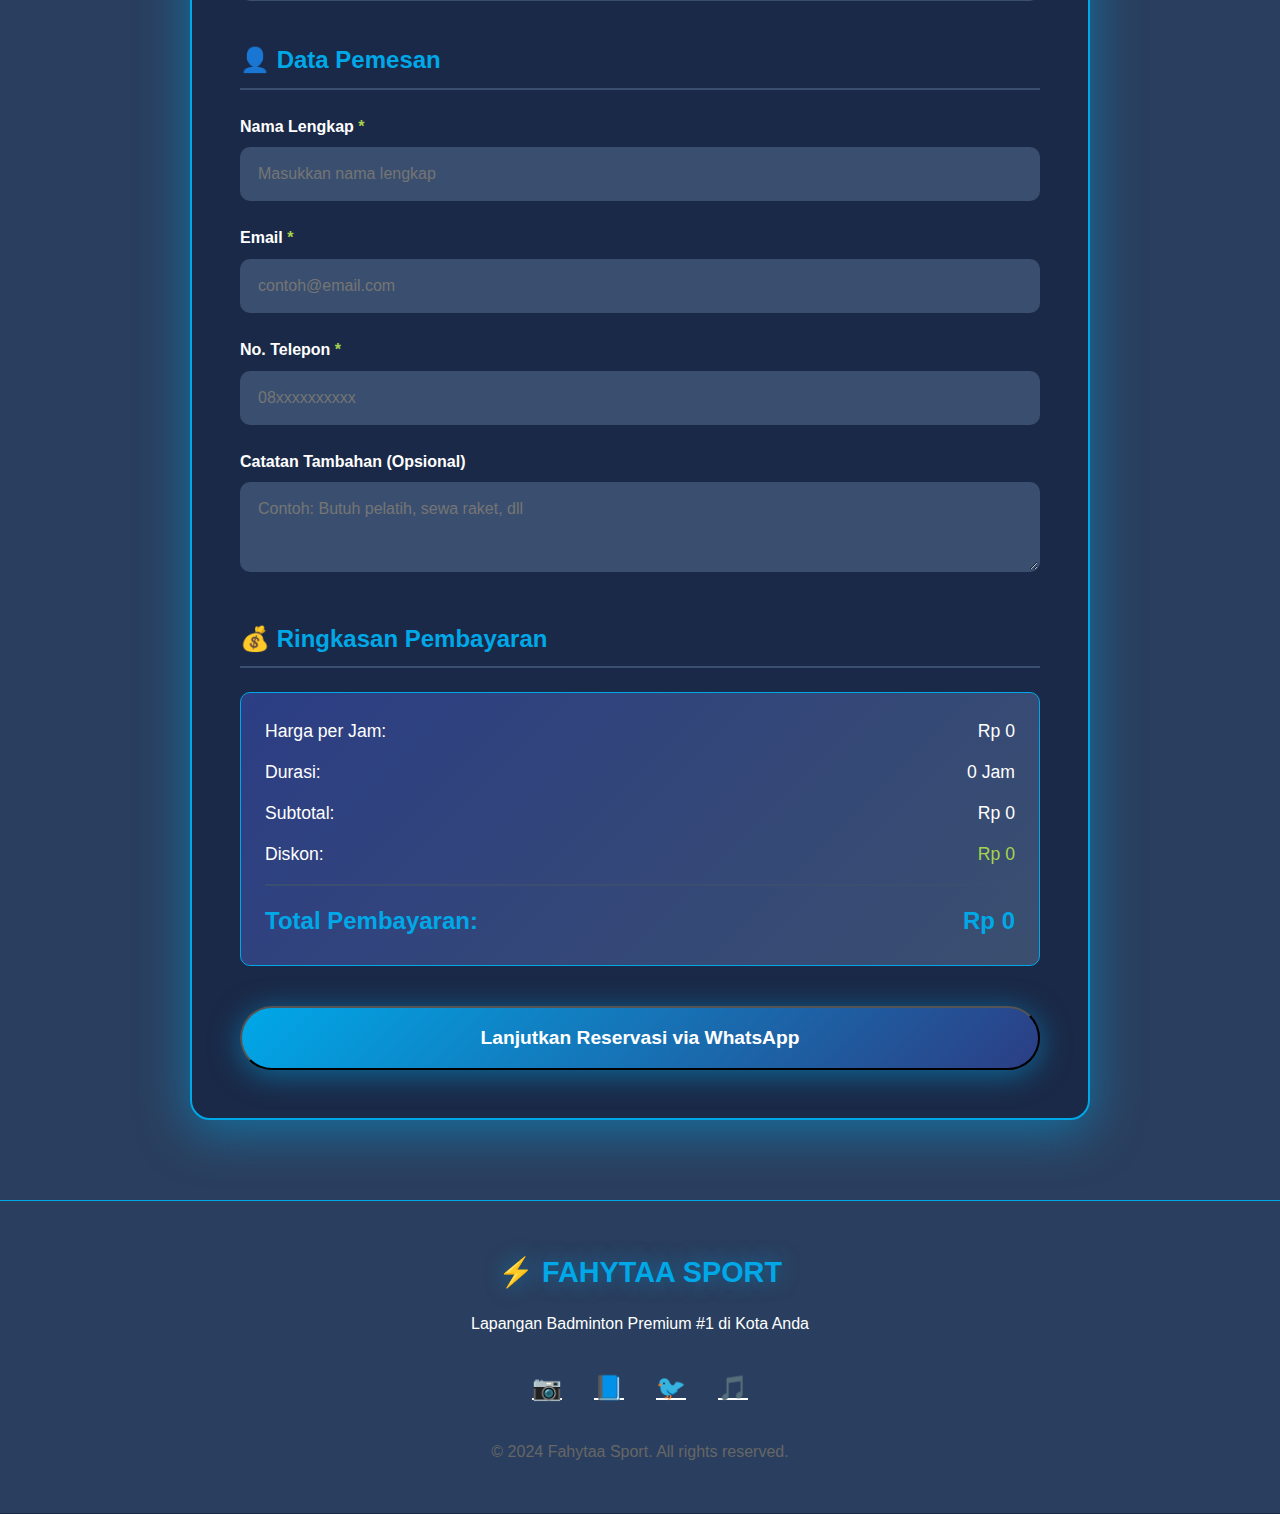
<file: beranda.html>
<!DOCTYPE html>
<html lang="id">
<head>
    <meta charset="UTF-8">
    <meta name="viewport" content="width=device-width, initial-scale=1.0">
    <title>Fahytaa Sport - Lapangan Badminton Premium</title>
    <link rel="stylesheet" href="style.css">
    </head>
<body>
    <!-- Navbar -->
    <nav class="navbar">
        <div class="nav-container">
            <div class="logo">⚡ FAHYTAA SPORT</div>
            <ul class="nav-links">
                <li><a href="#home">Home</a></li>
                <li><a href="#features">Fitur</a></li>
                <li><a href="#pricing">Harga</a></li>
                <li><a href="#schedule">Jadwal</a></li>
                <li><a href="#gallery">Galeri</a></li>
                <li><a href="#testimonials">Testimoni</a></li>
                <li><a href="#contact">Kontak</a></li>
            </ul>
            <div class="burger">
                <span></span>
                <span></span>
                <span></span>
            </div>
        </div>
    </nav>

 <!-- Hero Section -->
    <section id="home" class="hero">
        <div class="hero-content">
            <!-- Badge Premium -->
            <div style="display: inline-block; background: linear-gradient(135deg, var(--primary-blue), var(--accent-green)); padding: 0.5rem 1.5rem; border-radius: 50px; margin-bottom: 1.5rem; font-weight: bold; font-size: 0.9rem; animation: slideDown 1s ease;">
                ⭐ LAPANGAN BADMINTON TERBAIK DI RIAU
            </div>
            
            <!-- Logo Bulat -->
            <div style="width: 180px; height: 180px; margin: 0 auto 2rem; border-radius: 50%; overflow: hidden; border: 5px solid var(--primary-blue); box-shadow: 0 0 40px var(--glow-blue), 0 0 80px rgba(0, 168, 232, 0.3); animation: slideDown 1s ease 0.2s backwards; background: var(--white);">
                <img src="gambar/Logo Fahytaa Sport.png" alt="Fahytaa Sport Logo" style="width: 100%; height: 100%; object-fit: cover;">
            </div>
            
            <h1>Fahytaa Sport</h1>
            <p style="font-size: 1.5rem; margin-bottom: 1rem;">Lapangan Badminton Premium dengan Fasilitas Terbaik di Riau</p>
            
            <!-- Feature Highlights -->
            <div style="display: grid; grid-template-columns: repeat(auto-fit, minmax(140px, 1fr)); gap: 1.5rem; max-width: 700px; margin: 2rem auto; animation: slideUp 1s ease 0.4s backwards;">
                <div style="text-align: center; padding: 1rem;">
                    <div style="font-size: 3rem; margin-bottom: 0.5rem;">🏆</div>
                    <div style="font-weight: bold; color: var(--white); font-size: 1rem; margin-bottom: 0.3rem;">Fasilitas Modern</div>
                    <div style="font-size: 0.85rem; color: #999;">AC & LED Premium</div>
                </div>
                <div style="text-align: center; padding: 1rem;">
                    <div style="font-size: 3rem; margin-bottom: 0.5rem;">✨</div>
                    <div style="font-weight: bold; color: var(--white); font-size: 1rem; margin-bottom: 0.3rem;">Standar Internasional</div>
                    <div style="font-size: 0.85rem; color: #999;">Karpet Anti-Slip</div>
                </div>
                <div style="text-align: center; padding: 1rem;">
                    <div style="font-size: 3rem; margin-bottom: 0.5rem;">⚡</div>
                    <div style="font-weight: bold; color: var(--white); font-size: 1rem; margin-bottom: 0.3rem;">Booking Mudah</div>
                    <div style="font-size: 0.85rem; color: #999;">Online 24/7</div>
                </div>
                <div style="text-align: center; padding: 1rem;">
                    <div style="font-size: 3rem; margin-bottom: 0.5rem;">💯</div>
                    <div style="font-weight: bold; color: var(--white); font-size: 1rem; margin-bottom: 0.3rem;">Harga Terjangkau</div>
                    <div style="font-size: 0.85rem; color: #999;">Mulai Rp 50rb/jam</div>
                </div>
            </div>

            <!-- Stats Counter -->
            <div style="display: flex; flex-wrap: wrap; justify-content: center; gap: 3rem; margin: 2rem auto 2.5rem; padding: 2rem; background: rgba(0, 168, 232, 0.1); border-radius: 20px; border: 1px solid rgba(0, 168, 232, 0.3); max-width: 600px; animation: slideUp 1s ease 0.5s backwards;">
                <div style="text-align: center;">
                    <div style="font-size: 2.5rem; font-weight: bold; color: var(--primary-blue);">4+</div>
                    <div style="color: #ccc; font-size: 0.95rem;">Lapangan Premium</div>
                </div>
                <div style="text-align: center;">
                    <div style="font-size: 2.5rem; font-weight: bold; color: var(--primary-blue);">1000+</div>
                    <div style="color: #ccc; font-size: 0.95rem;">Member Aktif</div>
                </div>
                <div style="text-align: center;">
                    <div style="font-size: 2.5rem; font-weight: bold; color: var(--primary-blue);">15</div>
                    <div style="color: #ccc; font-size: 0.95rem;">Jam Operasional</div>
                </div>
            </div>
            
            <a href="#contact" class="cta-btn">Reservasi Sekarang</a>
            
            <!-- Trust Badge -->
            <div style="margin-top: 2rem; color: #999; font-size: 0.9rem; animation: slideUp 1s ease 0.7s backwards;">
                ✓ Bersertifikat BWF &nbsp;&nbsp;|&nbsp;&nbsp; ✓ Fasilitas Bersih &nbsp;&nbsp;|&nbsp;&nbsp; ✓ Parkir Luas
            </div>
        </div>
    </section>

    <!-- Pricing -->
    <section id="pricing">
        <h2 class="section-title">Daftar Harga</h2>
        <div class="pricing-grid">
            <div class="pricing-card">
                <h3>Weekday Siang</h3>
                <p>Senin - Jumat (08.00 - 15.00)</p>
                <div class="price-tag">Rp 50.000</div>
                <p>per jam</p>
                <ul class="price-features">
                    <li>Lapangan premium</li>
                    <li>AC & ventilasi</li>
                    <li>Ruang ganti</li>
                    <li>Parkir gratis</li>
                </ul>
                <a href="#contact" class="cta-btn" style="display: block; margin-top: 1.5rem; text-align: center; padding: 0.8rem;">Booking</a>
            </div>
            <div class="pricing-card featured">
                <h3>Weekday Sore</h3>
                <p>Senin - Jumat (15.00 - 23.00)</p>
                <div class="price-tag">Rp 70.000</div>
                <p>per jam</p>
                <ul class="price-features">
                    <li>Lapangan premium</li>
                    <li>AC & ventilasi</li>
                    <li>Ruang ganti</li>
                    <li>Parkir gratis</li>
                    <li>Promo Happy Hour 20%</li>
                </ul>
                <a href="#contact" class="cta-btn" style="display: block; margin-top: 1.5rem; text-align: center; padding: 0.8rem;">Booking</a>
            </div>
            <div class="pricing-card">
                <h3>Weekend</h3>
                <p>Sabtu - Minggu (All Day)</p>
                <div class="price-tag">Rp 80.000</div>
                <p>per jam</p>
                <ul class="price-features">
                    <li>Lapangan premium</li>
                    <li>AC & ventilasi</li>
                    <li>Ruang ganti</li>
                    <li>Parkir gratis</li>
                    <li>Free air mineral</li>
                </ul>
                <a href="#contact" class="cta-btn" style="display: block; margin-top: 1.5rem; text-align: center; padding: 0.8rem;">Booking</a>
            </div>
        </div>
    </section>

    <!-- Schedule -->
    <section id="schedule">
        <h2 class="section-title">Jadwal Operasional</h2>
        <div class="schedule-table">
            <table>
                <thead>
                    <tr>
                        <th>Hari</th>
                        <th>Jam Buka</th>
                        <th>Jam Tutup</th>
                        <th>Status</th>
                    </tr>
                </thead>
                <tbody>
                    <tr>
                        <td>Senin - Jumat</td>
                        <td>08.00 WIB</td>
                        <td>23.00 WIB</td>
                        <td><span style="color: var(--accent-green);">● Buka</span></td>
                    </tr>
                    <tr>
                        <td>Sabtu - Minggu</td>
                        <td>07.00 WIB</td>
                        <td>23.00 WIB</td>
                        <td><span style="color: var(--accent-green);">● Buka</span></td>
                    </tr>
                    <tr>
                        <td>Libur Nasional</td>
                        <td colspan="3">Sesuai jadwal weekend</td>
                    </tr>
                </tbody>
            </table>
        </div>
    </section>

    <!-- Gallery -->
    <section id="gallery">
        <h2 class="section-title">Galeri Fahytaa Sport</h2>
        <div class="gallery-grid">
            <div class="gallery-item">
                <img src="gambar/Lapangan 1.png" alt="Lapangan Badminton 1" style="width: 100%; height: 100%; object-fit: cover;">
            </div>
            <div class="gallery-item">
                <img src="gambar/Lapangan 2.png" alt="Lapangan Badminton 2" style="width: 100%; height: 100%; object-fit: cover;">
            </div>
            <div class="gallery-item">
                <img src="gambar/Ruang Ganti.png" alt="Fasilitas Ruang Ganti" style="width: 100%; height: 100%; object-fit: cover;">
            </div>
            <div class="gallery-item">
                <img src="gambar/Area parkir.png" alt="Area Parkir" style="width: 100%; height: 100%; object-fit: cover;">
            </div>
            <div class="gallery-item">
                <img src="gambar/Area Kantin.png" alt="Area Kantin" style="width: 100%; height: 100%; object-fit: cover;">
            </div>
            <div class="gallery-item">
                <img src="gambar/Area Istirahat.png" alt="Area Istirahat" style="width: 100%; height: 100%; object-fit: cover;">
            </div>
        </div>
    </section>

    <!-- Testimonials -->
    <section id="testimonials">
        <h2 class="section-title">Testimoni Pelanggan</h2>
        <div class="testimonial-grid">
            <div class="testimonial-card">
                <p class="testimonial-text">"Lapangan terbaik di kota ini! Lantainya empuk, AC-nya dingin, dan adminnya ramah. Pokoknya mantap!"</p>
                <div class="testimonial-author">
                    <div class="author-avatar">A</div>
                    <div>
                        <strong>Ahmad Rizki</strong>
                        <p style="color: #999; font-size: 0.9rem;">Member Reguler</p>
                    </div>
                </div>
            </div>
            <div class="testimonial-card">
                <p class="testimonial-text">"Fasilitasnya lengkap banget, dari ruang ganti sampai parkir luas. Cocok untuk latihan tim!"</p>
                <div class="testimonial-author">
                    <div class="author-avatar">S</div>
                    <div>
                        <strong>Siti Nurhaliza</strong>
                        <p style="color: #999; font-size: 0.9rem;">Pelatih Badminton</p>
                    </div>
                </div>
            </div>
            <div class="testimonial-card">
                <p class="testimonial-text">"Booking-nya gampang, harganya terjangkau, tempatnya bersih. Recommended banget!"</p>
                <div class="testimonial-author">
                    <div class="author-avatar">B</div>
                    <div>
                        <strong>Budi Santoso</strong>
                        <p style="color: #999; font-size: 0.9rem;">Atlet Amatir</p>
                    </div>
                </div>
            </div>
        </div>
    </section>

    <!-- Contact & Map -->
    <section id="contact">
        <h2 class="section-title">Lokasi Kami</h2>
        <div class="map-container">
            <iframe 
                src="https://www.google.com/maps/embed?pb=!1m18!1m12!1m3!1d127641.7834443!2d101.35!3d0.53!2m3!1f0!2f0!3f0!3m2!1i1024!2i768!4f13.1!3m3!1m2!1s0x31d5ab80690ee7b9%3A0x94584a38d4a7510!2sPekanbaru%2C%20Riau!5e0!3m2!1sid!2sid!4v1234567890" 
                width="100%" 
                height="100%" 
                style="border:0;" 
                allowfullscreen="" 
                loading="lazy">
            </iframe>
        </div>
        <div style="text-align: center; margin-top: 3rem;">
            <h3 style="color: var(--primary-blue); margin-bottom: 1rem;">Hubungi Kami</h3>
            <p style="font-size: 1.2rem; margin-bottom: 2rem;">📍 Jl. Contoh No. 123, Pekanbaru, Riau<br>
            📞 +62 812-3456-7890<br>
            ✉️ info@fahytaasport.com</p>
            <a href="#reservation" class="cta-btn">
                Reservasi via WhatsApp
            </a>
        </div>
    </section>

    <!-- Reservation Form Section -->
    <section id="reservation" style="background: var(--dark-gray); padding: 5rem 5%;">
        <div style="max-width: 900px; margin: 0 auto;">
            <h2 class="section-title">📝 Form Reservasi</h2>
            <div style="background: var(--dark); border: 2px solid var(--primary-blue); border-radius: 20px; padding: 3rem; box-shadow: 0 10px 50px var(--glow-blue);">
                
                <form id="reservationForm">
                    <!-- Jadwal Section -->
                    <div style="margin-bottom: 2.5rem;">
                        <h3 style="color: var(--primary-blue); font-size: 1.5rem; margin-bottom: 1.5rem; padding-bottom: 0.5rem; border-bottom: 2px solid var(--light-gray);">📅 Pilih Jadwal</h3>
                        
                        <div style="margin-bottom: 1.5rem;">
                            <label style="display: block; color: var(--white); font-weight: 600; margin-bottom: 0.5rem; font-size: 1rem;">Pilih Lapangan <span style="color: var(--accent-green);">*</span></label>
                            <div style="display: grid; grid-template-columns: repeat(auto-fit, minmax(150px, 1fr)); gap: 1rem; margin-bottom: 1.5rem;">
                                <div class="court-card" data-court="A" onclick="selectCourt(this)" style="background: var(--light-gray); border: 2px solid var(--light-gray); border-radius: 10px; padding: 1rem; text-align: center; cursor: pointer; transition: all 0.3s; position: relative; overflow: hidden;">
                                    <div style="width: 100%; height: 120px; border-radius: 8px; overflow: hidden; margin-bottom: 0.8rem; background: var(--dark);">
                                        <img src="gambar/Lapangan 1.png" alt="Lapangan A" style="width: 100%; height: 100%; object-fit: cover;">
                                    </div>
                                    <div style="font-size: 1.2rem; font-weight: bold; color: var(--white); margin-bottom: 0.5rem;">Lapangan A</div>
                                    <div style="font-size: 0.9rem; padding: 0.3rem 0.8rem; border-radius: 20px; display: inline-block; background: rgba(168, 210, 78, 0.2); color: var(--accent-green);">Tersedia</div>
                                </div>
                                <div class="court-card" data-court="B" onclick="selectCourt(this)" style="background: var(--light-gray); border: 2px solid var(--light-gray); border-radius: 10px; padding: 1rem; text-align: center; cursor: pointer; transition: all 0.3s; position: relative; overflow: hidden;">
                                    <div style="width: 100%; height: 120px; border-radius: 8px; overflow: hidden; margin-bottom: 0.8rem; background: var(--dark);">
                                        <img src="gambar/Lapangan 2.png" alt="Lapangan B" style="width: 100%; height: 100%; object-fit: cover;">
                                    </div>
                                    <div style="font-size: 1.2rem; font-weight: bold; color: var(--white); margin-bottom: 0.5rem;">Lapangan B</div>
                                    <div style="font-size: 0.9rem; padding: 0.3rem 0.8rem; border-radius: 20px; display: inline-block; background: rgba(57, 255, 20, 0.2); color: var(--neon-green);">Tersedia</div>
                                </div>
                                <div class="court-card" data-court="C" onclick="selectCourt(this)" style="background: var(--light-gray); border: 2px solid var(--light-gray); border-radius: 10px; padding: 1rem; text-align: center; cursor: pointer; transition: all 0.3s; position: relative; overflow: hidden;">
                                    <div style="width: 100%; height: 120px; border-radius: 8px; overflow: hidden; margin-bottom: 0.8rem; background: var(--dark);">
                                        <img src="gambar/Lapangan 3.png" alt="Lapangan C" style="width: 100%; height: 100%; object-fit: cover;">
                                    </div>
                                    <div style="font-size: 1.2rem; font-weight: bold; color: var(--white); margin-bottom: 0.5rem;">Lapangan C</div>
                                    <div style="font-size: 0.9rem; padding: 0.3rem 0.8rem; border-radius: 20px; display: inline-block; background: rgba(57, 255, 20, 0.2); color: var(--neon-green);">Tersedia</div>
                                </div>
                                <div class="court-card" data-court="D" onclick="selectCourt(this)" style="background: var(--light-gray); border: 2px solid var(--light-gray); border-radius: 10px; padding: 1rem; text-align: center; cursor: pointer; transition: all 0.3s; position: relative; overflow: hidden;">
                                    <div style="width: 100%; height: 120px; border-radius: 8px; overflow: hidden; margin-bottom: 0.8rem; background: var(--dark);">
                                        <img src="gambar/Lapangan 4.png" alt="Lapangan D" style="width: 100%; height: 100%; object-fit: cover;">
                                    </div>
                                    <div style="font-size: 1.2rem; font-weight: bold; color: var(--white); margin-bottom: 0.5rem;">Lapangan D</div>
                                    <div style="font-size: 0.9rem; padding: 0.3rem 0.8rem; border-radius: 20px; display: inline-block; background: rgba(57, 255, 20, 0.2); color: var(--neon-green);">Tersedia</div>
                                </div>
                            </div>
                            <input type="hidden" id="selectedCourt" name="selectedCourt" required>
                        </div>

                        <div style="margin-bottom: 1.5rem;">
                            <label style="display: block; color: var(--white); font-weight: 600; margin-bottom: 0.5rem;">Tanggal <span style="color: var(--accent-green);">*</span></label>
                            <input type="date" id="date" name="date" required style="width: 100%; padding: 1rem; background: var(--light-gray); border: 2px solid var(--light-gray); border-radius: 10px; color: var(--white); font-size: 1rem;">
                        </div>

                        <div style="margin-bottom: 1.5rem;">
                            <label style="display: block; color: var(--white); font-weight: 600; margin-bottom: 0.5rem;">Hari</label>
                            <input type="text" id="day" name="day" readonly placeholder="Hari akan muncul otomatis" style="width: 100%; padding: 1rem; background: var(--light-gray); border: 2px solid var(--light-gray); border-radius: 10px; color: var(--white); font-size: 1rem;">
                        </div>

                        <div style="margin-bottom: 1.5rem;">
                            <label style="display: block; color: var(--white); font-weight: 600; margin-bottom: 0.5rem;">Pilih Jam <span style="color: var(--accent-green);">*</span></label>
                            <div style="background: rgba(0, 168, 232, 0.1); border-left: 4px solid var(--primary-blue); padding: 1rem; border-radius: 5px; margin-bottom: 1.5rem; color: #ccc;">
                                💡 Klik pada slot waktu yang tersedia. Harga akan menyesuaikan dengan hari dan waktu yang dipilih.
                            </div>
                            <div id="timeSlots" style="display: grid; grid-template-columns: repeat(auto-fill, minmax(120px, 1fr)); gap: 1rem; margin-top: 1rem;"></div>
                            <input type="hidden" id="selectedTime" name="selectedTime" required>
                        </div>

                        <div style="margin-bottom: 1.5rem;">
                            <label style="display: block; color: var(--white); font-weight: 600; margin-bottom: 0.5rem;">Durasi (Jam) <span style="color: var(--accent-green);">*</span></label>
                            <select id="duration" name="duration" required style="width: 100%; padding: 1rem; background: var(--light-gray); border: 2px solid var(--light-gray); border-radius: 10px; color: var(--white); font-size: 1rem; cursor: pointer;">
                                <option value="">-- Pilih Durasi --</option>
                                <option value="1">1 Jam</option>
                                <option value="2">2 Jam</option>
                                <option value="3">3 Jam</option>
                                <option value="4">4 Jam</option>
                                <option value="5">5 Jam</option>
                            </select>
                        </div>
                    </div>

                    <!-- Data Pemesan Section -->
                    <div style="margin-bottom: 2.5rem;">
                        <h3 style="color: var(--primary-blue); font-size: 1.5rem; margin-bottom: 1.5rem; padding-bottom: 0.5rem; border-bottom: 2px solid var(--light-gray);">👤 Data Pemesan</h3>
                        
                        <div style="margin-bottom: 1.5rem;">
                            <label style="display: block; color: var(--white); font-weight: 600; margin-bottom: 0.5rem;">Nama Lengkap <span style="color: var(--accent-green);">*</span></label>
                            <input type="text" id="name" name="name" placeholder="Masukkan nama lengkap" required style="width: 100%; padding: 1rem; background: var(--light-gray); border: 2px solid var(--light-gray); border-radius: 10px; color: var(--white); font-size: 1rem;">
                        </div>

                        <div style="margin-bottom: 1.5rem;">
                            <label style="display: block; color: var(--white); font-weight: 600; margin-bottom: 0.5rem;">Email <span style="color: var(--accent-green);">*</span></label>
                            <input type="email" id="email" name="email" placeholder="contoh@email.com" required style="width: 100%; padding: 1rem; background: var(--light-gray); border: 2px solid var(--light-gray); border-radius: 10px; color: var(--white); font-size: 1rem;">
                        </div>

                        <div style="margin-bottom: 1.5rem;">
                            <label style="display: block; color: var(--white); font-weight: 600; margin-bottom: 0.5rem;">No. Telepon <span style="color: var(--accent-green);">*</span></label>
                            <input type="tel" id="phone" name="phone" placeholder="08xxxxxxxxxx" required style="width: 100%; padding: 1rem; background: var(--light-gray); border: 2px solid var(--light-gray); border-radius: 10px; color: var(--white); font-size: 1rem;">
                        </div>

                        <div style="margin-bottom: 1.5rem;">
                            <label style="display: block; color: var(--white); font-weight: 600; margin-bottom: 0.5rem;">Catatan Tambahan (Opsional)</label>
                            <textarea id="notes" name="notes" rows="3" placeholder="Contoh: Butuh pelatih, sewa raket, dll" style="width: 100%; padding: 1rem; background: var(--light-gray); border: 2px solid var(--light-gray); border-radius: 10px; color: var(--white); font-size: 1rem; font-family: inherit;"></textarea>
                        </div>
                    </div>

                    <!-- Ringkasan & Harga -->
                    <div style="margin-bottom: 2.5rem;">
                        <h3 style="color: var(--primary-blue); font-size: 1.5rem; margin-bottom: 1.5rem; padding-bottom: 0.5rem; border-bottom: 2px solid var(--light-gray);">💰 Ringkasan Pembayaran</h3>
                        <div style="background: linear-gradient(135deg, var(--secondary-blue) 0%, var(--light-gray) 100%); padding: 1.5rem; border-radius: 10px; margin-top: 1rem; border: 1px solid var(--primary-blue);">
                            <div style="display: flex; justify-content: space-between; margin-bottom: 0.8rem; font-size: 1.1rem;">
                                <span>Harga per Jam:</span>
                                <span id="pricePerHour">Rp 0</span>
                            </div>
                            <div style="display: flex; justify-content: space-between; margin-bottom: 0.8rem; font-size: 1.1rem;">
                                <span>Durasi:</span>
                                <span id="durationDisplay">0 Jam</span>
                            </div>
                            <div style="display: flex; justify-content: space-between; margin-bottom: 0.8rem; font-size: 1.1rem;">
                                <span>Subtotal:</span>
                                <span id="subtotal">Rp 0</span>
                            </div>
                            <div style="display: flex; justify-content: space-between; margin-bottom: 0.8rem; font-size: 1.1rem;">
                                <span>Diskon:</span>
                                <span id="discount" style="color: var(--accent-green);">Rp 0</span>
                            </div>
                            <div style="display: flex; justify-content: space-between; font-size: 1.5rem; font-weight: bold; color: var(--primary-blue); padding-top: 1rem; border-top: 2px solid var(--light-gray); margin-top: 1rem;">
                                <span>Total Pembayaran:</span>
                                <span id="totalPrice">Rp 0</span>
                            </div>
                        </div>
                    </div>

                    <button type="submit" class="cta-btn" style="width: 100%; margin: 0;">
                        Lanjutkan Reservasi via WhatsApp
                    </button>
                </form>

            </div>
        </div>
    </section>

    <!-- Footer -->
    <footer>
        <div class="footer-content">
            <div class="logo" style="margin-bottom: 1rem;">⚡ FAHYTAA SPORT</div>
            <p>Lapangan Badminton Premium #1 di Kota Anda</p>
            <div class="social-links">
                <a href="#" title="Instagram">📷</a>
                <a href="#" title="Facebook">📘</a>
                <a href="#" title="Twitter">🐦</a>
                <a href="#" title="TikTok">🎵</a>
            </div>
            <p style="color: #666;">&copy; 2024 Fahytaa Sport. All rights reserved.</p>
        </div>
    </footer>

    <!-- WhatsApp Float Button -->
    <a href="https://wa.me/6285183220322?text=Halo,%20saya%20ingin%20reservasi%20lapangan" class="whatsapp-btn" target="_blank">
        💬
    </a>

    <script src="script.js"> 
    </script>
</body>
</html>
</file>
<file: style.css>
* {
  margin: 0;
  padding: 0;
  box-sizing: border-box;
}

:root {
  --primary-blue: #00a8e8;
  --secondary-blue: #2c3e84;
  --accent-green: #a8d24e;
  --dark: #1a2947;
  --dark-gray: #2a3f5f;
  --light-gray: #3a4f6f;
  --white: #ffffff;
  --glow-blue: rgba(0, 168, 232, 0.5);
  --neon-green: #39ff14;
}

body {
  font-family: "Segoe UI", Tahoma, Geneva, Verdana, sans-serif;
  background-color: var(--dark);
  color: var(--white);
  line-height: 1.6;
  overflow-x: hidden;
}

/* Navbar */
.navbar {
  position: fixed;
  top: 0;
  width: 100%;
  background: rgba(26, 41, 71, 0.95);
  backdrop-filter: blur(10px);
  padding: 1rem 5%;
  z-index: 1000;
  border-bottom: 1px solid rgba(0, 168, 232, 0.3);
}

.nav-container {
  max-width: 1400px;
  margin: 0 auto;
  display: flex;
  justify-content: space-between;
  align-items: center;
}

.logo {
  font-size: 1.8rem;
  font-weight: bold;
  color: var(--primary-blue);
  text-shadow: 0 0 20px var(--glow-blue);
}

.nav-links {
  display: flex;
  gap: 2rem;
  list-style: none;
}

.nav-links a {
  color: var(--white);
  text-decoration: none;
  transition: color 0.3s;
  font-weight: 500;
}

.nav-links a:hover {
  color: var(--neon-green);
}

.burger {
  display: none;
  flex-direction: column;
  cursor: pointer;
  gap: 4px;
}

.burger span {
  width: 25px;
  height: 3px;
  background: var(--neon-green);
  transition: 0.3s;
}

/* Hero Section */
.hero {
  min-height: 100vh;
  height: auto;
  display: flex;
  align-items: center;
  justify-content: center;
  text-align: center;
  background: linear-gradient(135deg, var(--dark) 0%, #0d2d0d 100%);
  position: relative;
  overflow: hidden;
  padding-top: 120px;
  padding-bottom: 80px;
}

.hero::before {
  content: "";
  position: absolute;
  width: 500px;
  height: 500px;
  background: radial-gradient(
    circle,
    rgba(57, 255, 20, 0.15) 0%,
    transparent 70%
  );
  top: -200px;
  right: -200px;
  animation: pulse 4s infinite;
}

@keyframes pulse {
  0%,
  100% {
    transform: scale(1);
    opacity: 0.5;
  }
  50% {
    transform: scale(1.2);
    opacity: 0.8;
  }
}

.hero-content {
  max-width: 800px;
  padding: 2rem;
  position: relative;
  z-index: 1;
}

.hero h1 {
  font-size: 4rem;
  margin-bottom: 1rem;
  color: var(--primary-blue);
  text-shadow: 0 0 30px var(--glow-blue);
  animation: slideDown 1s ease;
}

@keyframes slideDown {
  from {
    opacity: 0;
    transform: translateY(-50px);
  }
  to {
    opacity: 1;
    transform: translateY(0);
  }
}

.hero p {
  font-size: 1.3rem;
  margin-bottom: 2rem;
  color: #ccc;
  animation: slideUp 1s ease 0.3s backwards;
}

@keyframes slideUp {
  from {
    opacity: 0;
    transform: translateY(50px);
  }
  to {
    opacity: 1;
    transform: translateY(0);
  }
}

.cta-btn {
  display: inline-block;
  padding: 1.2rem 3rem;
  background: linear-gradient(
    135deg,
    var(--primary-blue) 0%,
    var(--secondary-blue) 100%
  );
  color: var(--white);
  text-decoration: none;
  font-weight: bold;
  font-size: 1.2rem;
  border-radius: 50px;
  transition: all 0.3s;
  box-shadow: 0 5px 30px var(--glow-blue);
  animation: slideUp 1s ease 0.6s backwards;
}

.cta-btn:hover {
  transform: translateY(-5px);
  box-shadow: 0 10px 40px rgba(0, 168, 232, 0.7);
  background: linear-gradient(
    135deg,
    var(--accent-green) 0%,
    var(--primary-blue) 100%
  );
}

/* Section Styles */
section {
  padding: 5rem 5%;
  max-width: 1400px;
  margin: 0 auto;
}

.section-title {
  text-align: center;
  font-size: 2.5rem;
  margin-bottom: 3rem;
  color: var(--primary-blue);
  position: relative;
}

.section-title::after {
  content: "";
  display: block;
  width: 80px;
  height: 4px;
  background: linear-gradient(
    90deg,
    var(--primary-blue) 0%,
    var(--accent-green) 100%
  );
  margin: 1rem auto;
  box-shadow: 0 0 10px var(--glow-blue);
}

/* Features */
.features-grid {
  display: grid;
  grid-template-columns: repeat(auto-fit, minmax(280px, 1fr));
  gap: 2rem;
}

.feature-card {
  background: var(--dark-gray);
  padding: 2rem;
  border-radius: 15px;
  text-align: center;
  border: 2px solid transparent;
  transition: all 0.3s;
}

.feature-card:hover {
  border-color: var(--primary-blue);
  transform: translateY(-10px);
  box-shadow: 0 10px 30px var(--glow-blue);
}

.feature-icon {
  font-size: 3rem;
  margin-bottom: 1rem;
}

.feature-card h3 {
  color: var(--primary-blue);
  margin-bottom: 1rem;
}

/* Pricing */
.pricing-grid {
  display: grid;
  grid-template-columns: repeat(auto-fit, minmax(300px, 1fr));
  gap: 2rem;
  margin-top: 2rem;
}

.pricing-card {
  background: var(--dark-gray);
  padding: 2.5rem;
  border-radius: 15px;
  border: 2px solid var(--light-gray);
  transition: all 0.3s;
  display: flex;
  flex-direction: column;
}

.pricing-card .cta-btn {
    margin-top: auto;
    display: block;
    text-align: center;
    padding: 0.8rem;
}

.pricing-card:hover {
  border-color: var(--primary-blue);
  transform: scale(1.05);
}

.pricing-card.featured {
  border-color: var(--primary-blue);
  background: linear-gradient(
    135deg,
    var(--secondary-blue) 0%,
    var(--dark-gray) 100%
  );
}

.price-tag {
  font-size: 2.5rem;
  color: var(--primary-blue);
  margin: 1rem 0;
  font-weight: bold;
}

.price-features {
  list-style: none;
  margin: 1.5rem 0;
}

.price-features li {
  padding: 0.8rem 0;
  border-bottom: 1px solid var(--light-gray);
}

.price-features li::before {
  content: "✓";
  color: var(--accent-green);
  font-weight: bold;
  margin-right: 10px;
}

/* Gallery */
.gallery-grid {
  display: grid;
  grid-template-columns: repeat(auto-fit, minmax(300px, 1fr));
  gap: 1.5rem;
}

.gallery-item {
  height: 250px;
  background: var(--light-gray);
  border-radius: 10px;
  overflow: hidden;
  position: relative;
  cursor: pointer;
  transition: transform 0.3s;
  border: 2px solid var(--light-gray);
}

.gallery-item img {
    width: 100%;
    height: 100%;
    object-fit: cover;
    transition: transform 0.3s;
}

.gallery-item:hover {
  transform: scale(1.05);
  border-color: var(--primary-blue);
  box-shadow: 0 5px 25px var(--glow-blue);
}

.gallery-item:hover img {
  transform: scale(1.1);
}

/* Testimonials */
.testimonial-grid {
  display: grid;
  grid-template-columns: repeat(auto-fit, minmax(300px, 1fr));
  gap: 2rem;
}

.testimonial-card {
  background: var(--dark-gray);
  padding: 2rem;
  border-radius: 15px;
  border-left: 4px solid var(--primary-blue);
}

.testimonial-text {
  font-style: italic;
  margin-bottom: 1rem;
  color: #ccc;
}

.testimonial-author {
  display: flex;
  align-items: center;
  gap: 1rem;
}

.author-avatar {
  width: 50px;
  height: 50px;
  background: var(--primary-blue);
  border-radius: 50%;
  display: flex;
  align-items: center;
  justify-content: center;
  font-weight: bold;
  color: var(--white);
}

.author-title {
    color: #999;
    font-size: 0.9rem;
}

/* Schedule */
.schedule-table {
  overflow-x: auto;
  background: var(--dark-gray);
  border-radius: 15px;
  padding: 2rem;
}

table {
  width: 100%;
  border-collapse: collapse;
}

th,
td {
  padding: 1rem;
  text-align: left;
  border-bottom: 1px solid var(--light-gray);
}

th {
  color: var(--primary-blue);
  font-weight: bold;
}

.status-open {
    color: var(--accent-green);
}

/* Map */
.map-container {
  height: 400px;
  background: var(--light-gray);
  border-radius: 15px;
  overflow: hidden;
  border: 2px solid var(--primary-blue);
}

.map-iframe {
    border: 0;
}

/* Contact Info */
.contact-info {
    text-align: center;
    margin-top: 3rem;
}

.contact-title {
    color: var(--primary-blue);
    margin-bottom: 1rem;
}

.contact-details {
    font-size: 1.2rem;
    margin-bottom: 2rem;
}

/* Reservation Form */
.reservation-section {
    background: var(--dark-gray);
    padding: 5rem 5%;
}

.reservation-container {
    max-width: 900px;
    margin: 0 auto;
}

.form-wrapper {
    background: var(--dark);
    border: 2px solid var(--primary-blue);
    border-radius: 20px;
    padding: 3rem;
    box-shadow: 0 10px 50px var(--glow-blue);
}

.form-section {
    margin-bottom: 2.5rem;
}

.form-sub-title {
    color: var(--primary-blue);
    font-size: 1.5rem;
    margin-bottom: 1.5rem;
    padding-bottom: 0.5rem;
    border-bottom: 2px solid var(--light-gray);
}

.form-group {
    margin-bottom: 1.5rem;
}

.form-label {
    display: block;
    color: var(--white);
    font-weight: 600;
    margin-bottom: 0.5rem;
    font-size: 1rem;
}

.form-label .required {
    color: var(--accent-green);
}

.form-input,
.form-select,
.form-textarea {
    width: 100%;
    padding: 1rem;
    background: var(--light-gray);
    border: 2px solid var(--light-gray);
    border-radius: 10px;
    color: var(--white);
    font-size: 1rem;
}

.form-select {
    cursor: pointer;
}

.form-textarea {
    font-family: inherit;
}

.info-box {
    background: rgba(0, 168, 232, 0.1);
    border-left: 4px solid var(--primary-blue);
    padding: 1rem;
    border-radius: 5px;
    margin-bottom: 1.5rem;
    color: #ccc;
}

/* Court Selection */
.court-selection {
    display: grid;
    grid-template-columns: repeat(auto-fit, minmax(150px, 1fr));
    gap: 1rem;
    margin-bottom: 1.5rem;
}

.court-card {
    background: var(--light-gray);
    border: 2px solid var(--light-gray);
    border-radius: 10px;
    padding: 1rem;
    text-align: center;
    cursor: pointer;
    transition: all 0.3s;
    position: relative;
    overflow: hidden;
}

.court-card.selected {
    border: 2px solid var(--primary-blue);
    background: linear-gradient(135deg, var(--secondary-blue) 0%, var(--light-gray) 100%);
    box-shadow: 0 5px 25px var(--glow-blue);
}

.court-card-img {
    width: 100%;
    height: 120px;
    border-radius: 8px;
    overflow: hidden;
    margin-bottom: 0.8rem;
    background: var(--dark);
}

.court-card-img img {
    width: 100%;
    height: 100%;
    object-fit: cover;
}

.court-card-name {
    font-size: 1.2rem;
    font-weight: bold;
    color: var(--white);
    margin-bottom: 0.5rem;
}

.court-card-status {
    font-size: 0.9rem;
    padding: 0.3rem 0.8rem;
    border-radius: 20px;
    display: inline-block;
}

.court-card-status.available {
    background: rgba(168, 210, 78, 0.2);
    color: var(--accent-green);
}

.court-card-status.available-neon {
    background: rgba(57, 255, 20, 0.2);
    color: var(--neon-green);
}

/* Time Slots */
.time-slots-grid {
    display: grid;
    grid-template-columns: repeat(auto-fill, minmax(120px, 1fr));
    gap: 1rem;
    margin-top: 1rem;
}

.time-slot {
    padding: 1rem;
    background: var(--light-gray);
    border: 2px solid var(--light-gray);
    border-radius: 10px;
    text-align: center;
    cursor: pointer;
    transition: all 0.3s;
    font-weight: 600;
}

.time-slot.selected {
    background: var(--primary-blue);
    border-color: var(--primary-blue);
    color: var(--white);
    box-shadow: 0 5px 20px var(--glow-blue);
}


/* Summary Box */
.summary-box {
    background: linear-gradient(135deg, var(--secondary-blue) 0%, var(--light-gray) 100%);
    padding: 1.5rem;
    border-radius: 10px;
    margin-top: 1rem;
    border: 1px solid var(--primary-blue);
}

.summary-item {
    display: flex;
    justify-content: space-between;
    margin-bottom: 0.8rem;
    font-size: 1.1rem;
}

.summary-item .discount-amount {
    color: var(--accent-green);
}

.summary-total {
    display: flex;
    justify-content: space-between;
    font-size: 1.5rem;
    font-weight: bold;
    color: var(--primary-blue);
    padding-top: 1rem;
    border-top: 2px solid var(--light-gray);
    margin-top: 1rem;
}

.form-submit-btn {
    width: 100%;
    margin: 0;
}

/* WhatsApp Button */
.whatsapp-btn {
  position: fixed;
  bottom: 30px;
  right: 30px;
  width: 60px;
  height: 60px;
  background: #25d366;
  border-radius: 50%;
  display: flex;
  align-items: center;
  justify-content: center;
  font-size: 2rem;
  box-shadow: 0 5px 20px rgba(37, 211, 102, 0.5);
  cursor: pointer;
  transition: all 0.3s;
  z-index: 999;
  text-decoration: none;
}

.whatsapp-btn:hover {
  transform: scale(1.1);
  box-shadow: 0 8px 30px rgba(37, 211, 102, 0.7);
}

/* Footer */
footer {
  background: var(--dark-gray);
  padding: 3rem 5%;
  text-align: center;
  border-top: 1px solid var(--primary-blue);
}

.footer-content {
  max-width: 1400px;
  margin: 0 auto;
}

.footer-logo {
    margin-bottom: 1rem;
}

.copyright {
    color: #666;
}

.social-links {
  display: flex;
  justify-content: center;
  gap: 2rem;
  margin: 2rem 0;
}

.social-links a {
  color: var(--white);
  font-size: 1.5rem;
  transition: color 0.3s;
}

.social-links a:hover {
  color: var(--primary-blue);
}

/* Hero Section Refactored Styles */
.premium-badge {
    display: inline-block;
    background: linear-gradient(135deg, var(--primary-blue), var(--accent-green));
    padding: 0.5rem 1.5rem;
    border-radius: 50px;
    margin-bottom: 2rem;
    font-weight: bold;
    font-size: 0.9rem;
    animation: slideDown 1s ease;
}

.hero-sub-title {
    font-size: 1.5rem;
    margin-bottom: 1rem;
}

.feature-highlights {
    display: grid;
    grid-template-columns: repeat(auto-fit, minmax(140px, 1fr));
    gap: 1.5rem;
    max-width: 700px;
    margin: 2rem auto;
    animation: slideUp 1s ease 0.4s backwards;
}

.feature-highlight-item {
    text-align: center;
    padding: 1rem;
}

.feature-highlight-item .icon {
    font-size: 2rem;
    margin-bottom: 0.5rem;
}

.feature-highlight-item .title {
    font-weight: bold;
    color: var(--white);
    font-size: 1rem;
    margin-bottom: 0.3rem;
}

.feature-highlight-item .subtitle {
    font-size: 0.85rem;
    color: #999;
}

.stats-counter {
    display: flex;
    flex-wrap: wrap;
    justify-content: center;
    gap: 3rem;
    margin: 2rem auto 2.5rem;
    padding: 2rem;
    background: rgba(0, 168, 232, 0.1);
    border-radius: 20px;
    border: 1px solid rgba(0, 168, 232, 0.3);
    max-width: 600px;
    animation: slideUp 1s ease 0.5s backwards;
}

.stat-item {
    text-align: center;
}

.stat-item .number {
    font-size: 2.5rem;
    font-weight: bold;
    color: var(--primary-blue);
}

.stat-item .label {
    color: #ccc;
    font-size: 0.95rem;
}

.trust-badge {
    margin-top: 2rem;
    color: #999;
    font-size: 0.9rem;
    animation: slideUp 1s ease 0.7s backwards;
}

/* === Responsive Styles === */

/* Tablet and Smaller Desktops */
@media (max-width: 992px) {
    .features-grid,
    .pricing-grid,
    .testimonial-grid {
        grid-template-columns: repeat(auto-fit, minmax(280px, 1fr));
    }

    .gallery-grid {
        grid-template-columns: repeat(auto-fit, minmax(250px, 1fr));
    }

    .hero h1 {
        font-size: 3.5rem;
    }

    .hero-sub-title {
        font-size: 1.3rem;
    }
}

/* Mobile - General */
@media (max-width: 768px) {
  .nav-links {
    position: fixed;
    top: 70px; /* Adjusted to match navbar height */
    right: -100%;
    flex-direction: column;
    align-items: center;
    background: var(--dark-gray);
    width: 100%;
    height: calc(100vh - 70px);
    padding: 2rem;
    transition: right 0.3s ease-in-out;
  }

  .nav-links.active {
    right: 0;
  }

  .burger {
    display: flex;
  }

  section {
    padding: 4rem 5%;
  }

  .hero h1 {
    font-size: 2.8rem;
  }

  .hero-sub-title {
    font-size: 1.1rem;
  }

  .section-title {
    font-size: 2.2rem;
  }

  .stats-counter {
      gap: 1.5rem;
      padding: 1.5rem;
  }

  .stat-item .number {
      font-size: 2rem;
  }

  .whatsapp-btn {
    width: 55px;
    height: 55px;
    font-size: 1.8rem;
    right: 20px;
    bottom: 20px;
  }

    .form-wrapper {
        padding: 2rem;
    }

    .court-selection {
        grid-template-columns: repeat(auto-fit, minmax(120px, 1fr));
    }

    .time-slots-grid {
        grid-template-columns: repeat(auto-fill, minmax(100px, 1fr));
    }
}

/* Mobile - Smaller */
@media (max-width: 600px) {
  body {
    padding-top: 70px; /* Adjust if navbar height changes */
  }

  .hero {
    padding-top: 100px;
    padding-bottom: 60px;
  }

  .hero h1 {
    font-size: 2.2rem;
  }

  .hero-sub-title {
    font-size: 1rem;
  }
  
  .feature-highlights {
    grid-template-columns: repeat(2, 1fr);
  }

  .gallery-grid {
    grid-template-columns: repeat(auto-fit, minmax(140px, 1fr));
  }

  .pricing-card, .feature-card, .testimonial-card {
    padding: 1.5rem;
  }

  .contact-details {
      font-size: 1rem;
  }

  .form-wrapper {
      padding: 1.5rem;
  }
}

/* Mobile - Very Small */
@media (max-width: 480px) {
  .hero-sub-title {
    font-size: 0.9rem;
  }

  .feature-highlights {
    grid-template-columns: 1fr;
  }

  .stats-counter {
      grid-template-columns: 1fr;
  }

  .cta-btn {
      padding: 1rem 2rem;
      font-size: 1rem;
  }

  .form-wrapper {
      padding: 1rem;
  }

  .court-selection {
      grid-template-columns: repeat(2, 1fr);
      gap: 0.5rem;
  }

  .time-slots-grid {
      grid-template-columns: repeat(auto-fill, minmax(80px, 1fr));
      gap: 0.5rem;
  }
}

@media (max-width: 360px) {
    .logo {
        font-size: 1.5rem;
    }

    .gallery-grid {
        grid-template-columns: 1fr;
    }
}
</file>
